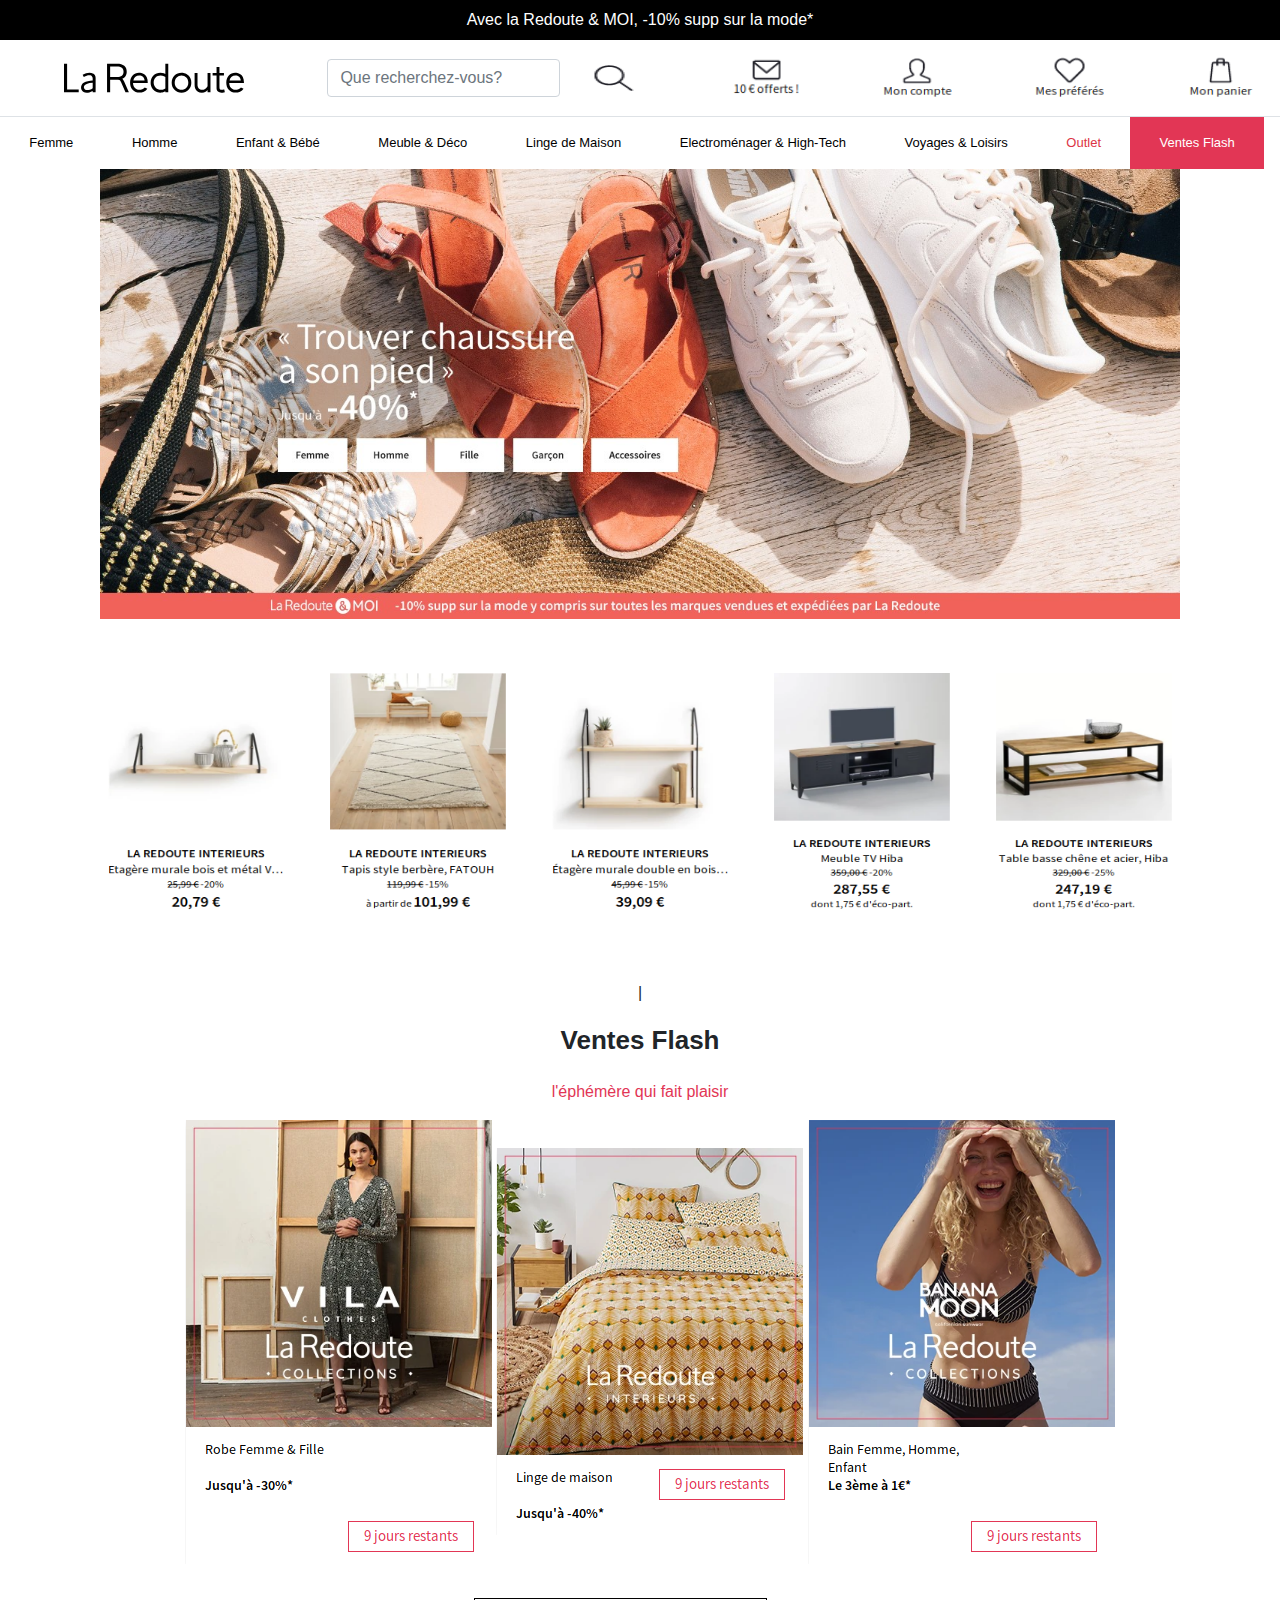
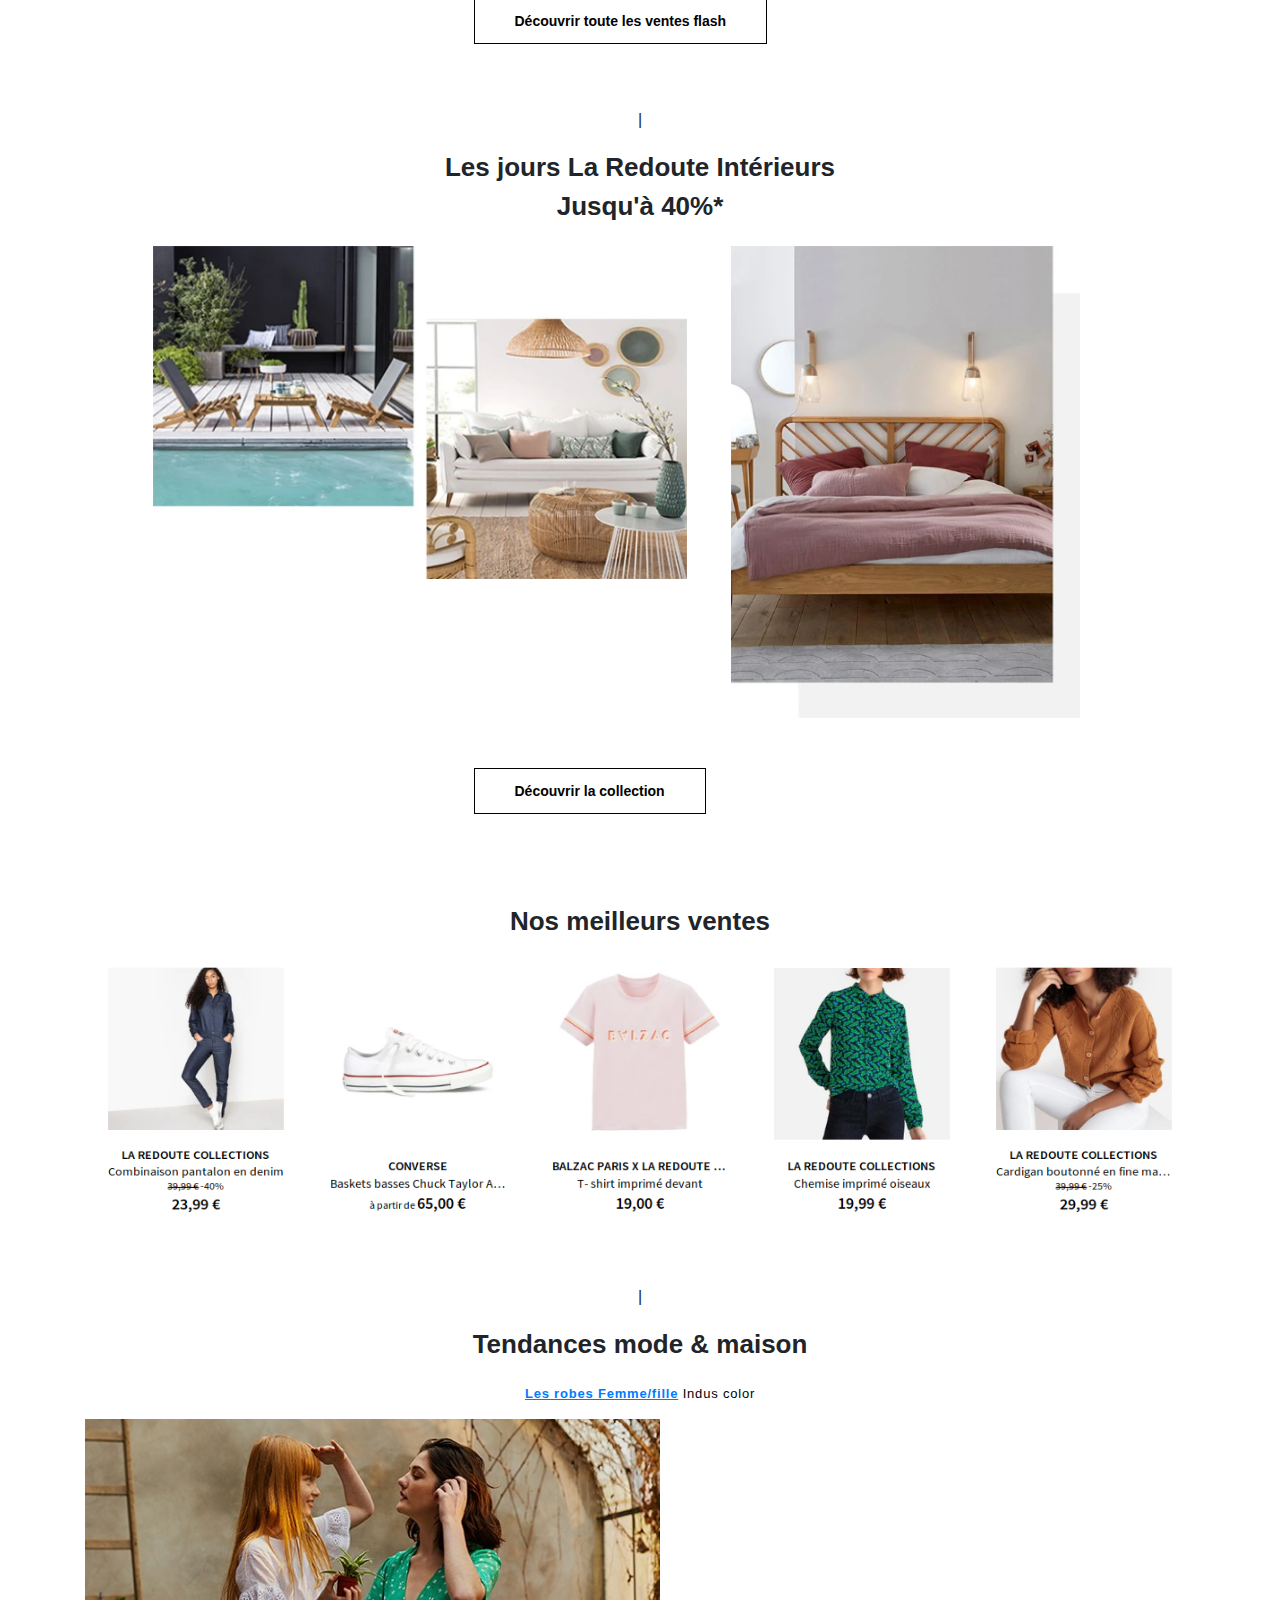
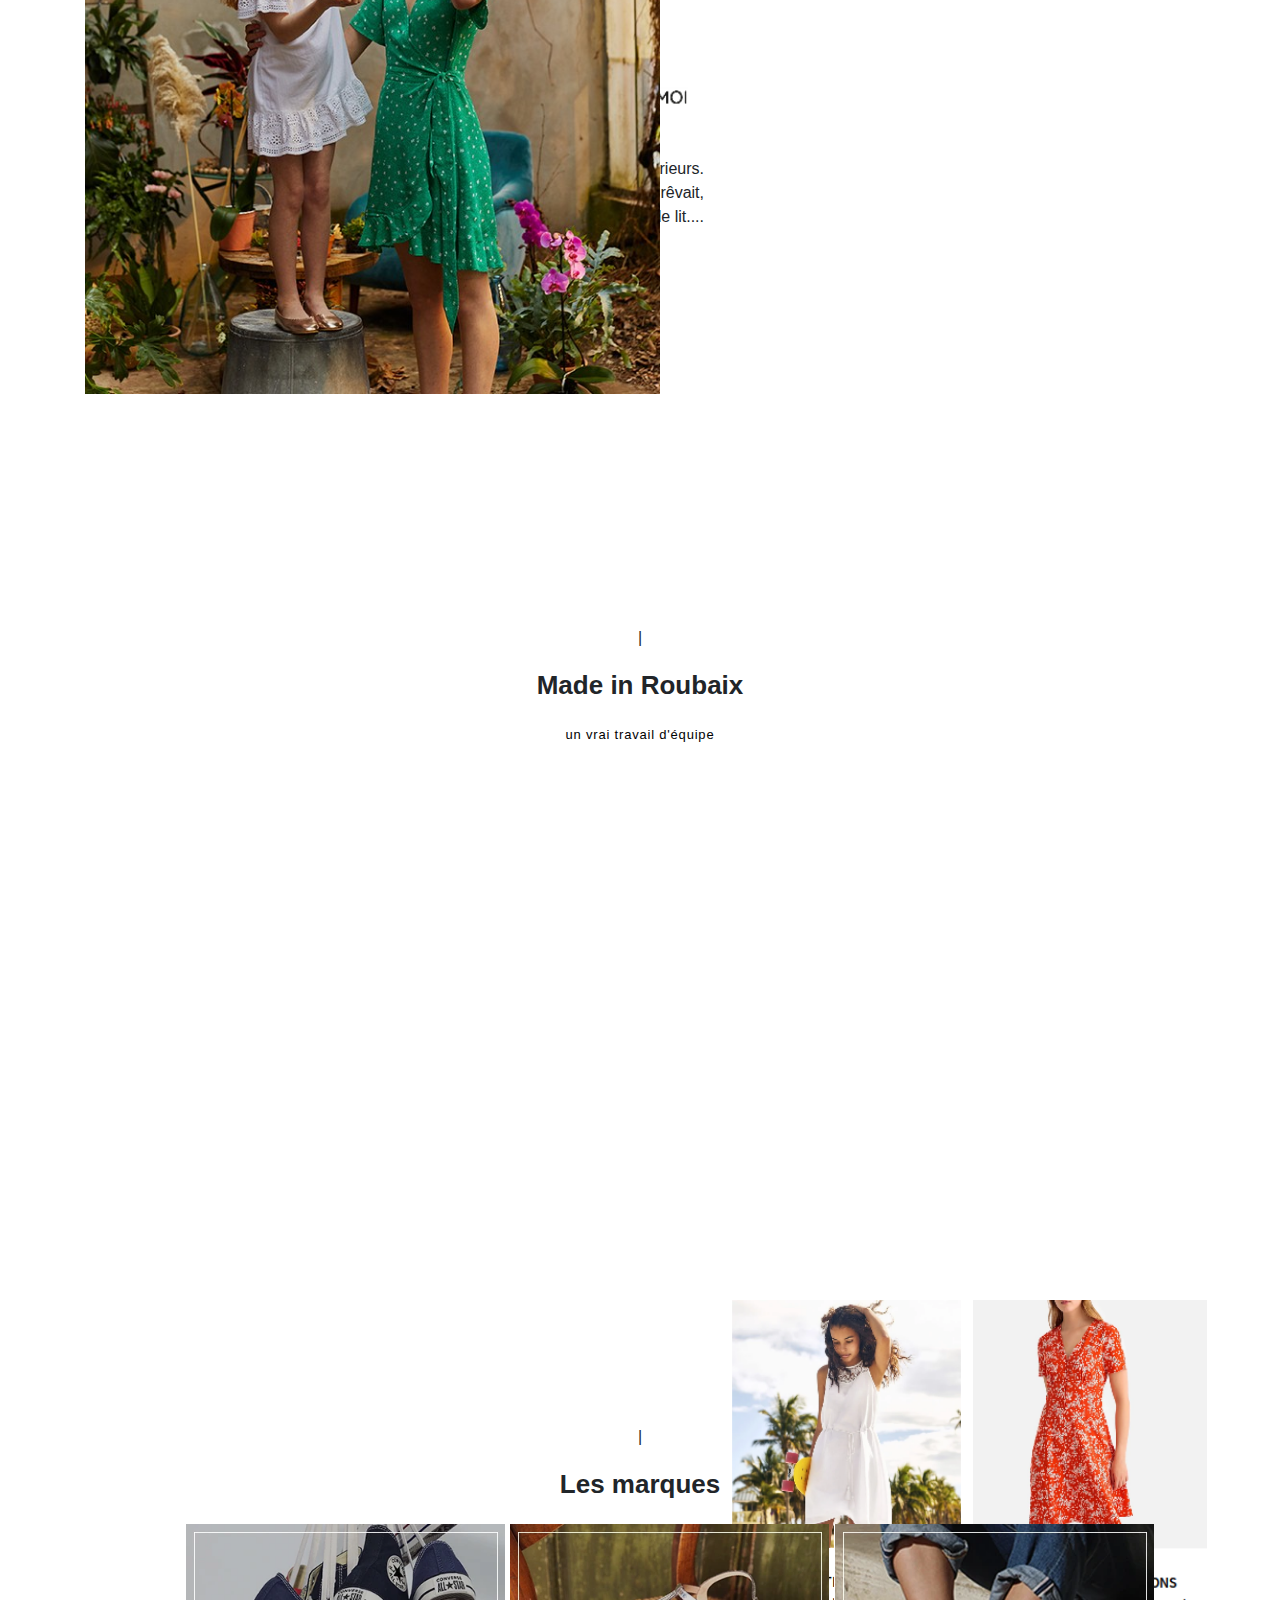
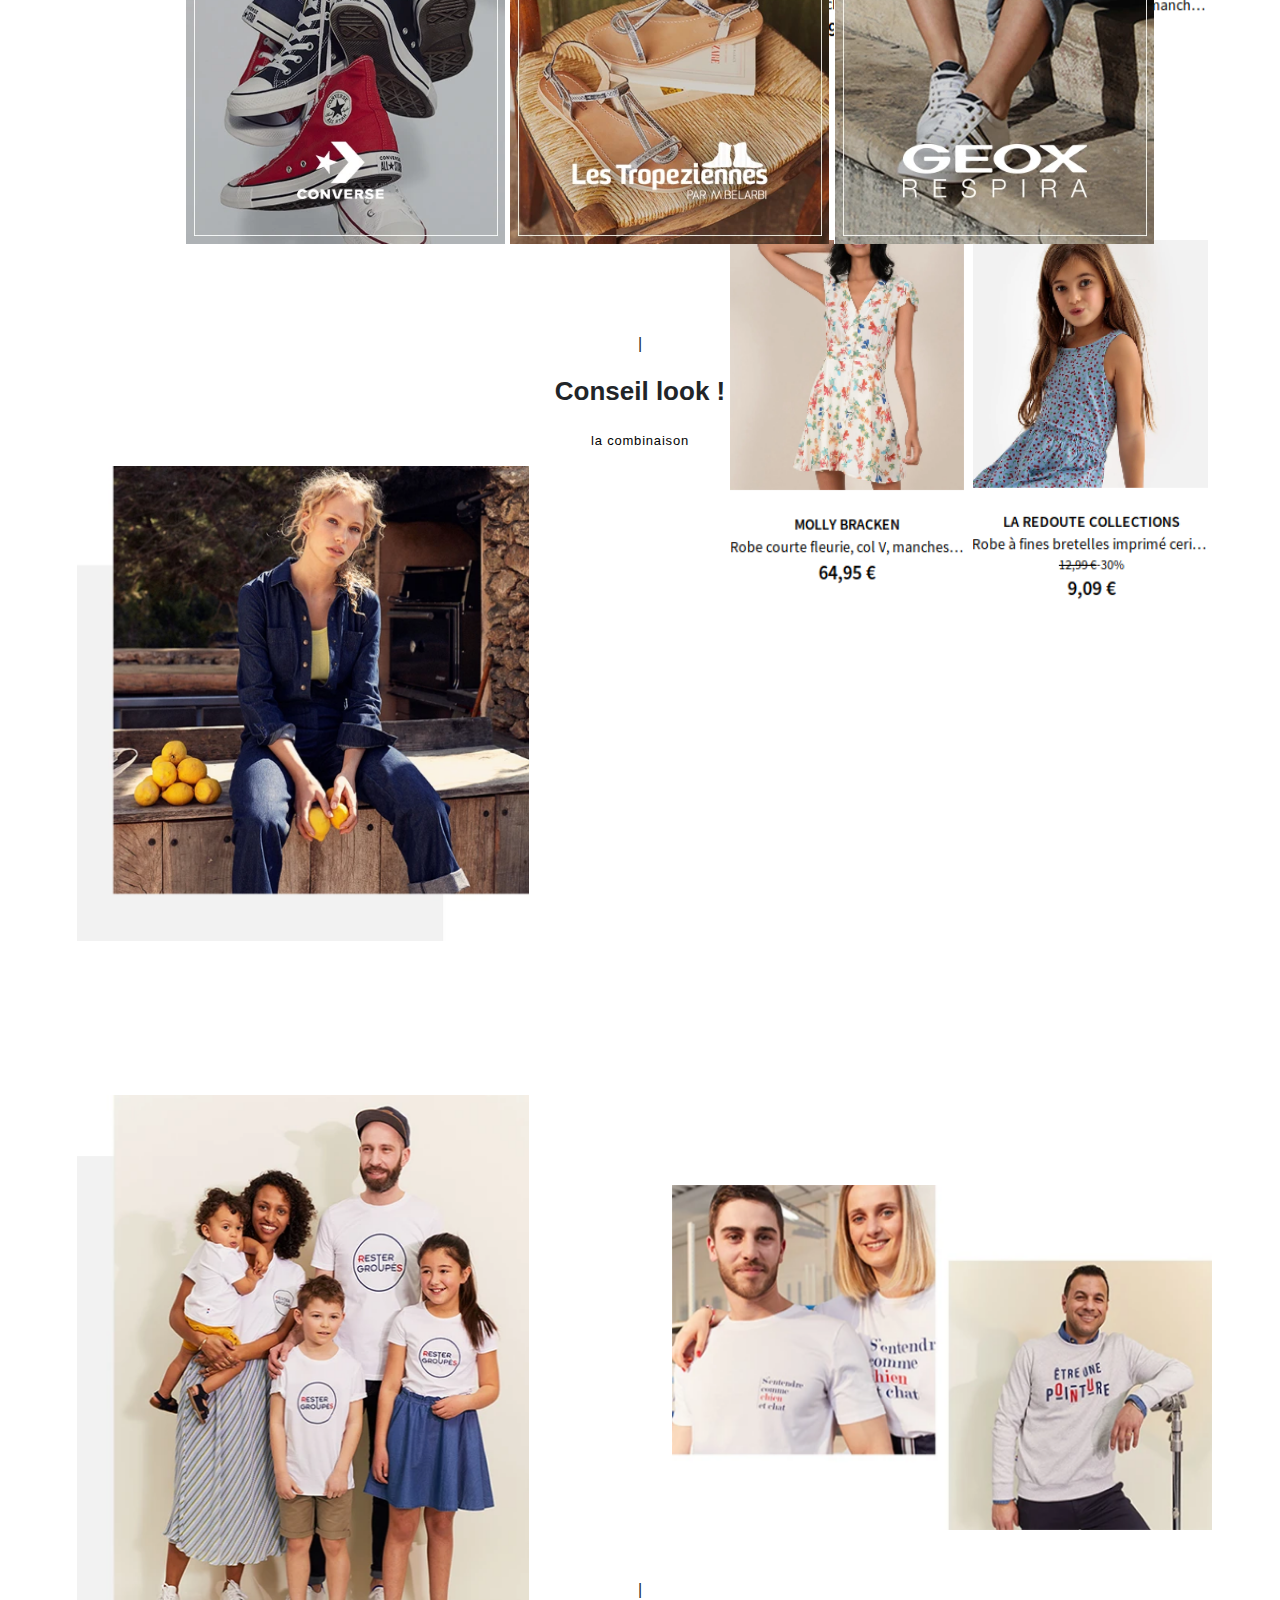
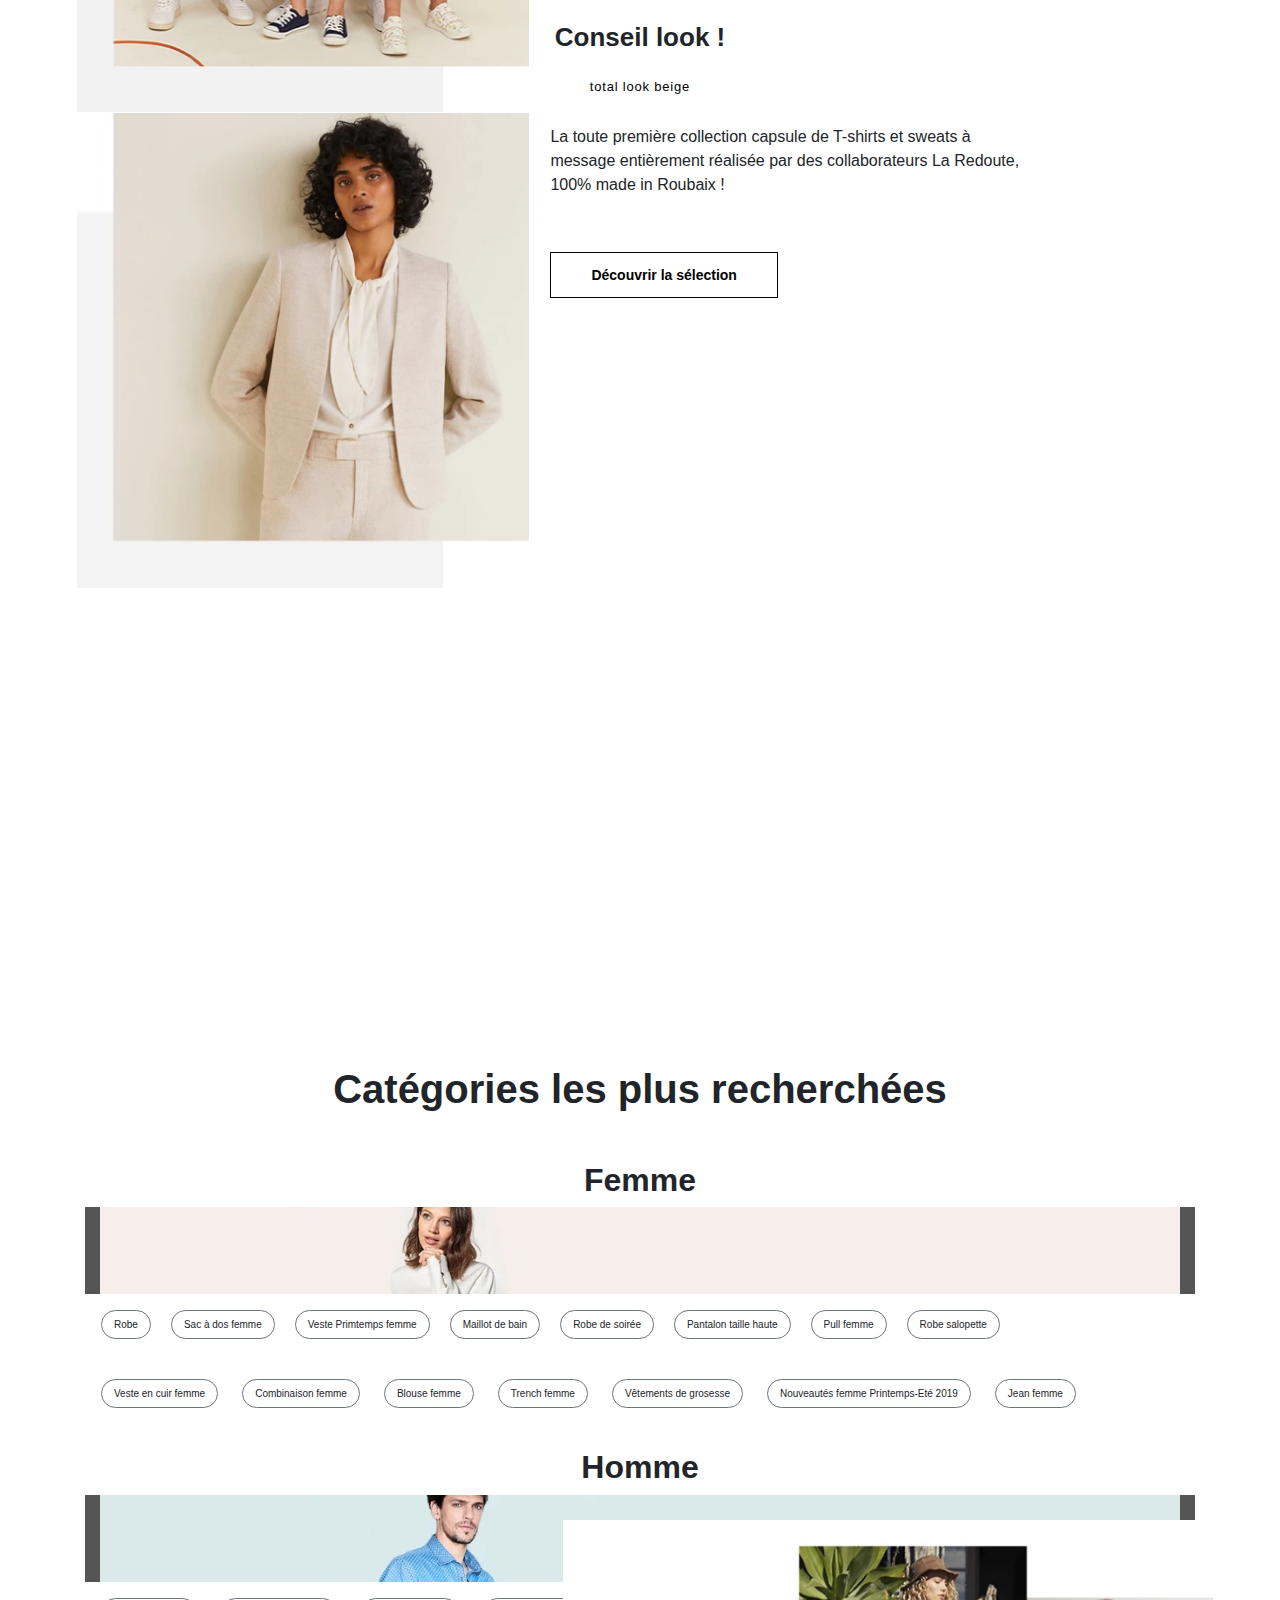
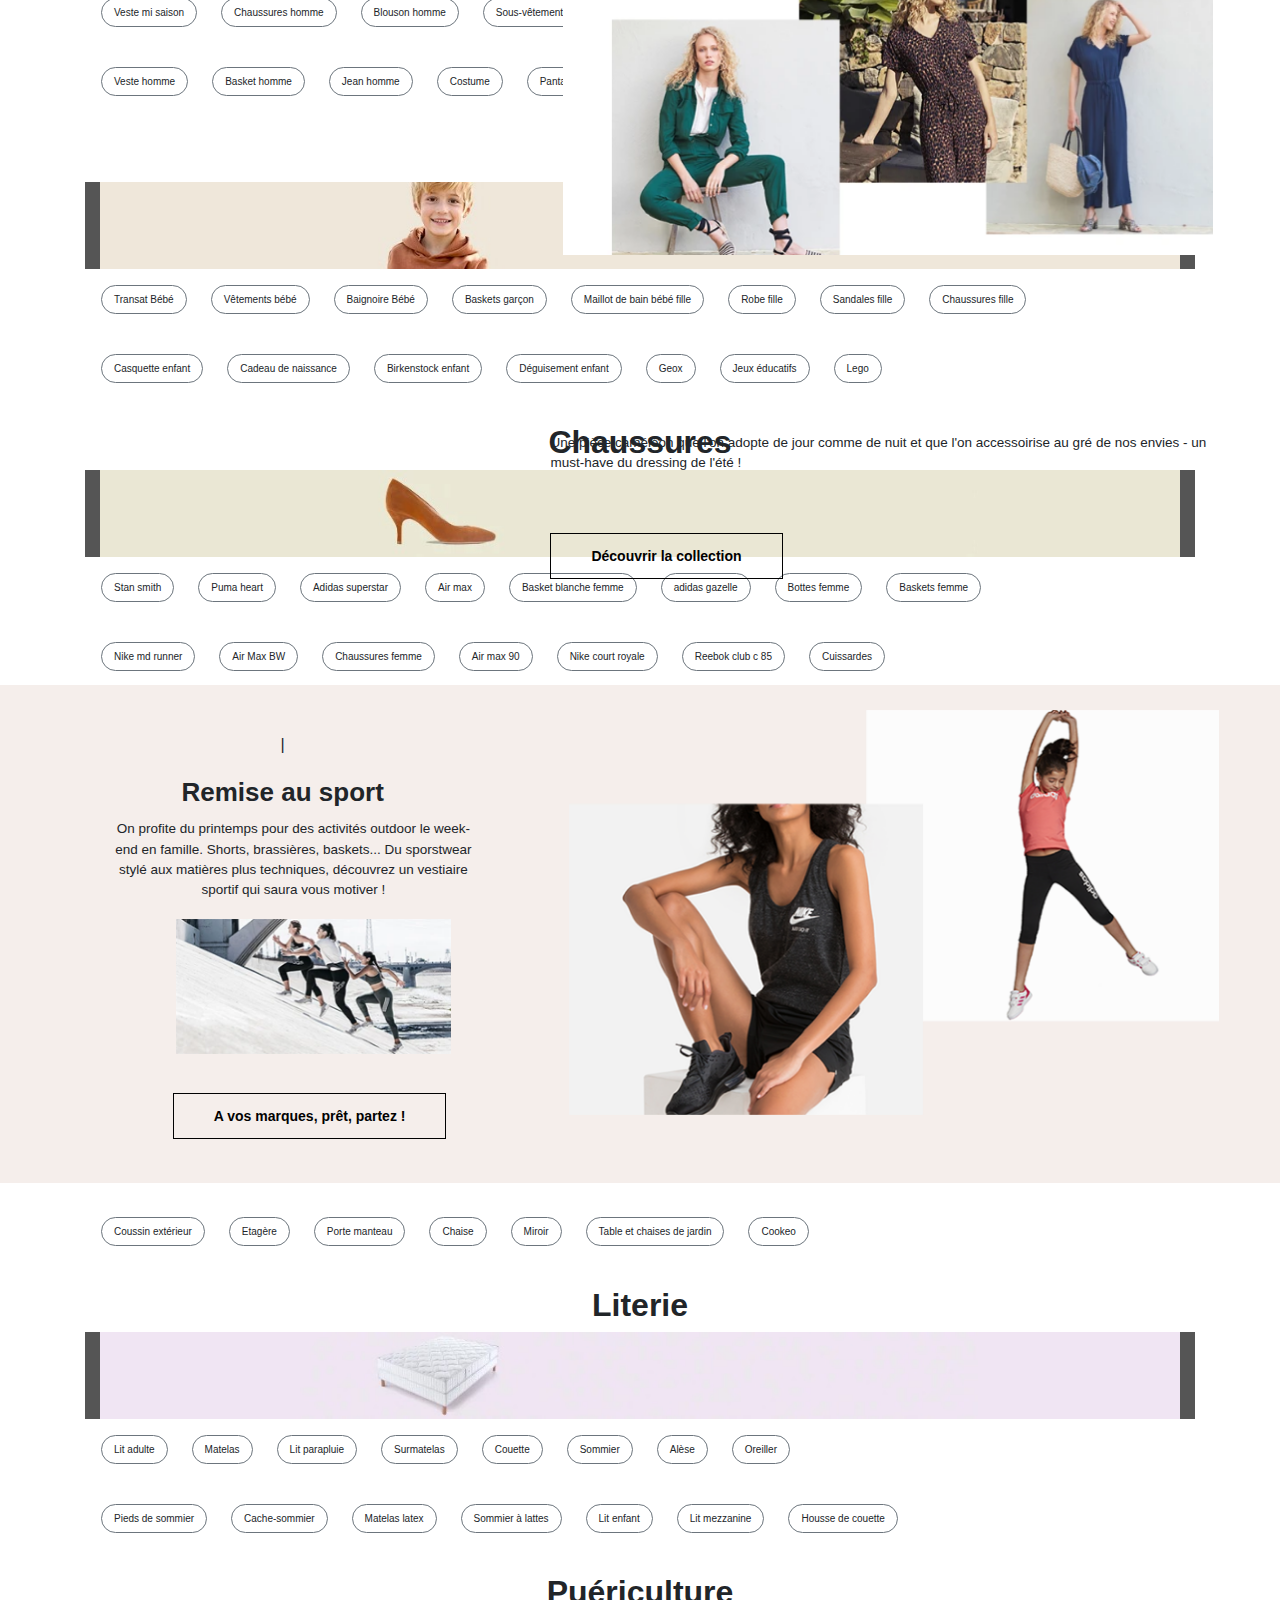
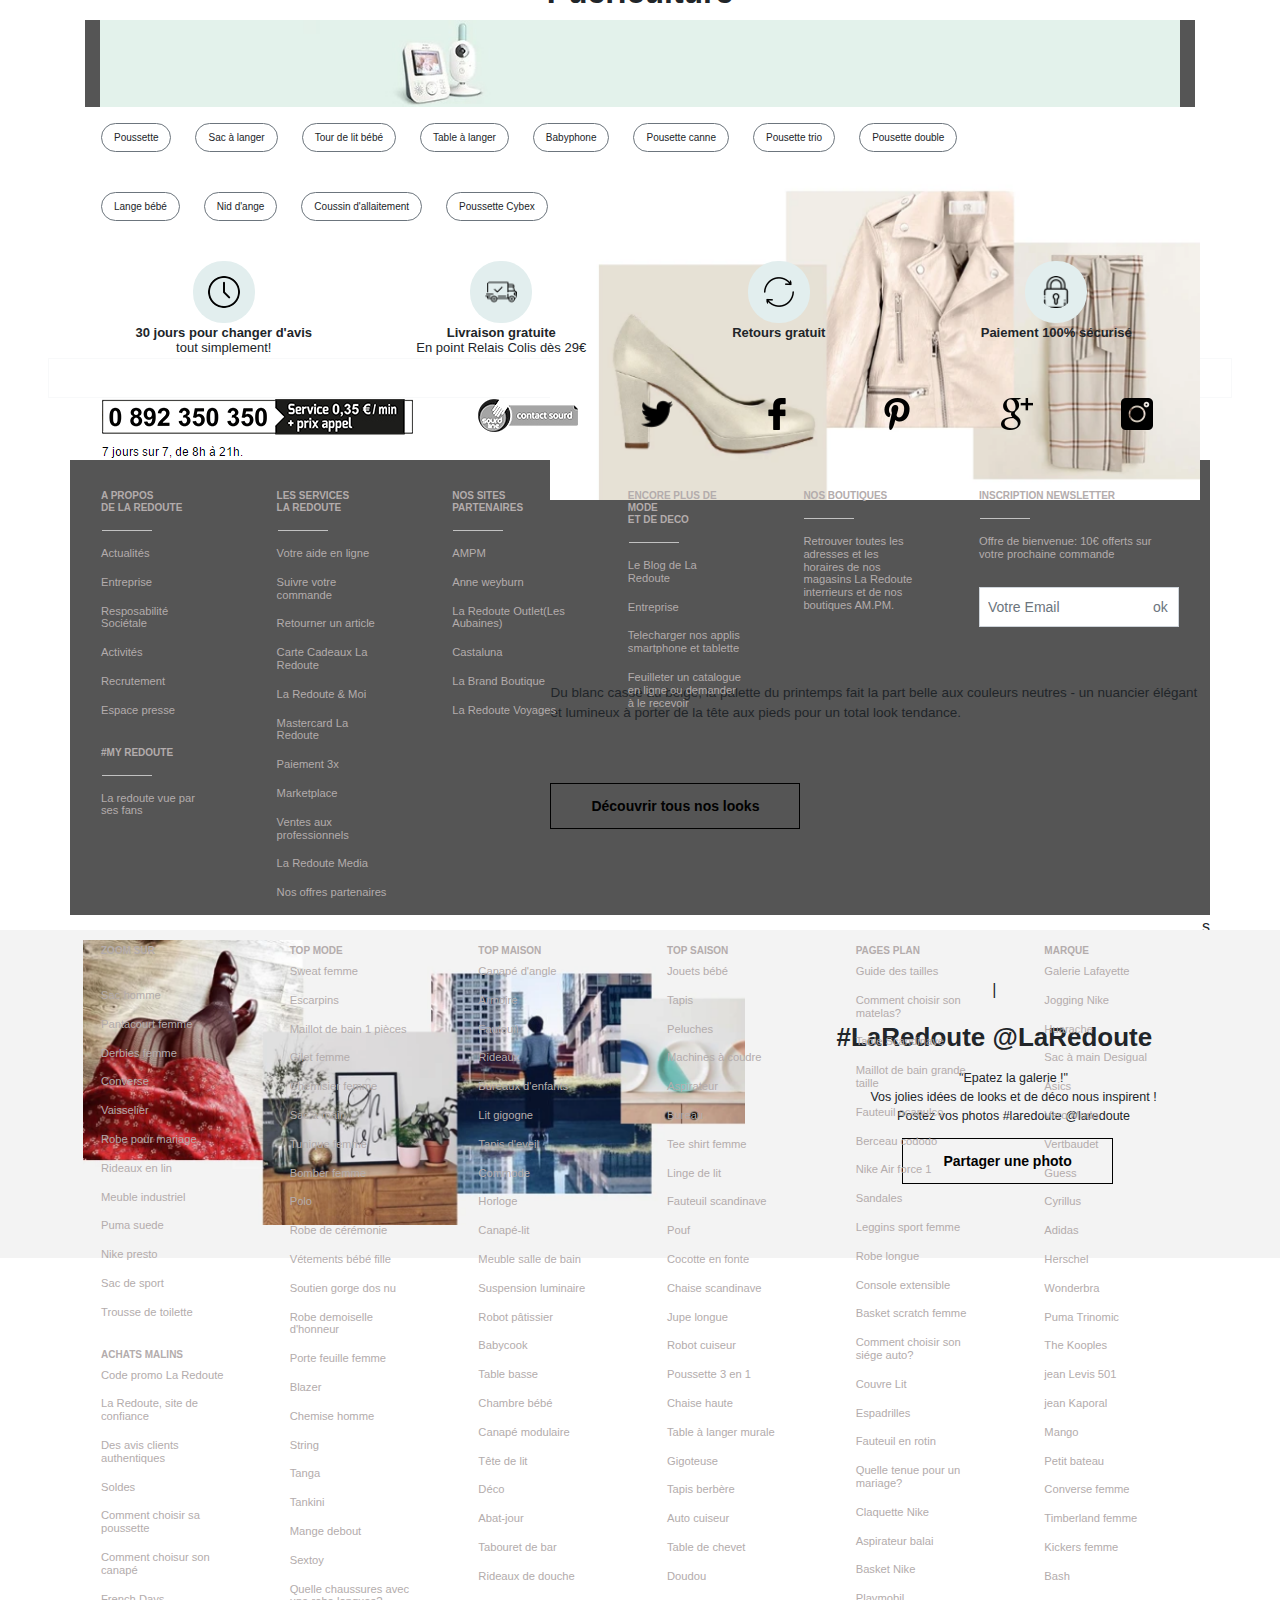
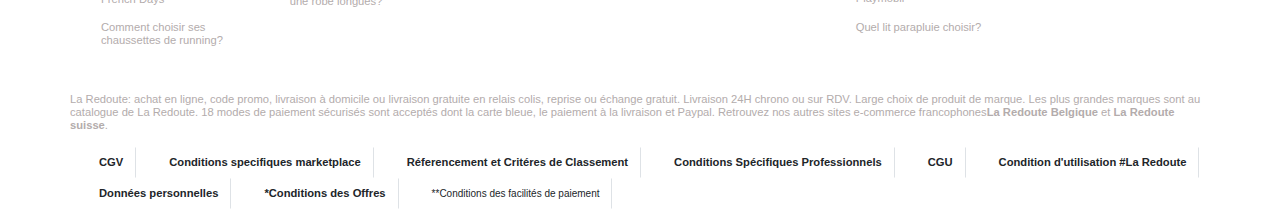
<file: index.html>
<!doctype html>
<html lang="fr">
<head>
  <meta charset="utf-8" />
  <meta name="viewport" content="width=device-width, initial-scale=1, shrink-to-fit=no">
  <link rel="stylesheet" href="https://stackpath.bootstrapcdn.com/bootstrap/4.3.1/css/bootstrap.min.css" integrity="sha384-ggOyR0iXCbMQv3Xipma34MD+dH/1fQ784/j6cY/iJTQUOhcWr7x9JvoRxT2MZw1T" crossorigin="anonymous" />
  <link rel="stylesheet" href="style.css" />
</head>
<body>


  <!--LE HEADER-->

  <header>
    <!--LA BARRE NOIR-->
    <div class="d-block p-2   text-white text-center col-sm-2 col-md col-lg"><p class="text1">Avec la Redoute & MOI, -10% supp sur la mode*</p>
    </div>
    <!--LA NAVBAR AVEC LOGO-->
    <nav id="nav1" class="navbar navbar-light bg-white border-bottom col-sm-2 col-md col-lg  ">
      <a class="navbar-brand" href="#">
        <img src="images/0a.svg" class="ml-5" width="180" height="46.2" alt="Logo LaRedoute">
      </a>
      <form class="form-inline"> 
        <input class="form-control mr-sm-2 " width="80" height="40" type="search" placeholder="Que recherchez-vous?" aria-label="Search">
                <button class="btn btn-default my-2 my-sm-0" type="submit"><span class="glyphicon glyphicon-search"><img src="icons/1a.png" class="mr-1 " width="60" height="40" alt="search" /></button>
        </form>
        <img src="icons/1b.png" class="mr-1 " width="80" height="60" alt="mail"/>
        <img src="icons/1c.png" class="mr-1" width="80" height="60" alt="avatar" />
        <img src="icons/1d.png" class="mr-1" width="80" height="60" alt="coeur" />
        <img src="icons/1e.png" class="mr-1" width="80" height="60" alt="panier" />
      </nav>
      <!--2EME NAVBAR AVEC VENTE FLASH ACTIVE-->
      <nav class="nav nav-pills flex-column flex-sm-row">
        <a class="flex-sm-fill text-sm-center nav-link p-3 elementnav " href="#">Femme</a>
        <a class="flex-sm-fill text-sm-center nav-link p-3 elementnav " href="#">Homme</a>
        <a class="flex-sm-fill text-sm-center nav-link p-3 elementnav" href="#">Enfant & Bébé</a>
        <a class="flex-sm-fill text-sm-center nav-link p-3 elementnav" href="#">Meuble & Déco</a>
        <a class="flex-sm-fill text-sm-center nav-link p-3 elementnav" href="#">Linge de Maison</a>
        <a class="flex-sm-fill text-sm-center nav-link p-3 elementnav " href="#">Electroménager & High-Tech</a>
        <a class="flex-sm-fill text-sm-center nav-link p-3 elementnav " href="#">Voyages & Loisirs</a>
        <a class="flex-sm-fill text-sm-center nav-link p-3 elementnav text-danger"  href="#">Outlet</a>
        <a class="flex-sm-fill text-sm-center nav-link active mr-3 vflash p-3 rounded-0 elementnav bg-danger"  href="#">Ventes Flash</a>
      </nav>




        <!-- Le BODY -->


      <!--LE FOND D'ECRAN-->
      <div class="container" >
        <div class="row">
          <div class="col">
            <a href="#"><img id="img1" src="images/1a.jpg" class=" img-fluid img-responsive col col-md-12 col-lg-12 align-items-center" alt="La redoute fond principal" /></a>
          </div>
        </div>

        <div class="d-block p-4 bg-white section"></div>


<!-- CAROUSEL 1 -->



        <div class="container">
          <div class="row">
            <div class="col    font-weight-bold ">
              <a href="#"><img src="images/2a.png" class=" img-responsive graduateicon" width="190" height="250" alt="image article1"  /></a>
              
            </div>
            <div class="col font-weight-bold">
             <a href="#"><img src="images/2b.png" class=" img-responsive graduateicon" width="190" height="250" alt="image article1"  /></a>
           
            </div>
            <div class="col  font-weight-bold">
             <a href="#"><img src="images/2c.png" class=" img-responsive graduateicon" width="190" height="250" alt="image article1"  /></a>
             
            </div>

            <div class="col  font-weight-bold">
             <a href="#"><img src="images/2d.png" class=" img-responsive graduateicon" width="190" height="250" alt="image article1"  /></a>
             
            </div>

            <div class="col  font-weight-bold">
              <a href="#"><img src="images/2e.png" class=" img-responsive graduateicon" width="190" height="250" alt="image article1"  /></a>
             
            </div>
          </div>
        </div>

        <p><br /><br /></p>

        <div id="catalog" class="catalog-subtitle titre">
  <p class="nand">|</p>
   <p class="catalog">Ventes Flash</p>
  <p id="police1">l'éphémère qui fait plaisir</p>
</div>



<!-- CAROUSEL 2 -->

<div id="carousel2" class="carousel slide" data-ride="carousel" data-interval="false">
  <div class="carousel-inner">
    <div class="carousel-item active">
      <a href=""><img src="images/3a.png" class="d-inline" alt="..."></a>
    <a href=""><img src="images/3b.png" class="d-inline" alt="..."></a>
    <a href=""><img src="images/3c.png" class="d-inline" alt="..."></a>
    </div>
    
    <div class="carousel-item">
      <a href=""><img src="images/3d.png" class="d-inline" alt="..."></a>
    <a href=""><img src="images/3e.png" class="d-inline" alt="..."></a>
    <a href=""><img src="images/3f.png" class="d-inline" alt="..."></a>
    </div>

    
  </div>
   <a class="left carousel-control" href="#carousel2" role="button" data-slide="prev">
      <span id="chevron1" class="glyphicon glyphicon-chevron-left" aria-hidden="true"> </span>
    <span class="sr-only">Previous</span>
    </a>
  <a class="right carousel-control" href="#carousel-example-generic" role="button" data-slide="next">
    <span id="chevron2" class="glyphicon glyphicon-chevron-right" aria-hidden="true"></span>
    <span class="sr-only">Next</span>
  </a>
</div>

<button id="button0" type="button" class="btn btn-outline-dark" data-target="#">Découvrir toute les ventes flash</button>

<p><br /><br /></p>



<!-- Bloc 1 -->

<div class="catalog-subtitle titre">
  <p class="nand">|</p>
    <p class="catalog">Les jours La Redoute Intérieurs<br />
Jusqu'à 40%*</p>
</div>

  <div class="row">

        <div id="bloc1" class="col-xs-12 col-sm-5"> 

          <a href=""><img src="images/4b.png" title="Découvrir la collection" width="120%"></a></div>

       <div id="bloc2" class="col-xs-12 col-sm-7"> 
       
         
          <a href=""><img src="images/4a.png" title="Découvrir la collection" width="55%"></a></div>

        <div id="bloc3" class="col-xs-12 col-sm-5"> 

          <a href=""><img src="images/4c.png" title="Découvrir la collection" width="145%"></a></div>

        <p id="p1" class="text margin-b">Profitez de 40% de réduction sur une sélection La Redoute Intérieurs.<br />
          Un salon de jardin pour les beaux jours, le canapé dont on rêvait,<br />
        l'objet déco tendance ou du linge de lit....</p>
     
 </div>

<p><br /></p>


 <button id="button0" type="button" class="btn btn-outline-dark" data-target="#">Découvrir la collection</button>

 <p><br /><br /><br /></p>




 <!-- CAROUSEL 3 -->


 <p class="catalog">Nos meilleurs ventes</p>

 

        <div class="container">
          <div class="row">
            <div class="col    font-weight-bold ">
              <a href="#"><img src="images/5a.png" class=" img-responsive graduateicon" width="190" height="260" alt="image article1"  /></a>
              
            </div>
            <div class="col font-weight-bold">
             <a href="#"><img src="images/5b.png" class=" img-responsive graduateicon" width="190" height="260" alt="image article1"  /></a>
           
            </div>
            <div class="col  font-weight-bold">
             <a href="#"><img src="images/5c.png" class=" img-responsive graduateicon" width="190" height="260" alt="image article1"  /></a>
             
            </div>

            <div class="col  font-weight-bold">
             <a href="#"><img src="images/5d.png" class=" img-responsive graduateicon" width="190" height="260" alt="image article1"  /></a>
             
            </div>

            <div class="col  font-weight-bold">
              <a href="#"><img src="images/5e.png" class=" img-responsive graduateicon" width="190" height="260" alt="image article1"  /></a>
             
            </div>
          </div>
        </div>

        <p><br /><br /></p>


        <!-- BLOC 2 -->

        <div id="catalog0" class="catalog-subtitle titre">
  <p class="nand">|</p>
   <p class="catalog">Tendances mode & maison</p>
  <p id="police2" class="text-dark"><a href=""><u><b>Les robes Femme/fille</b></u></a> Indus color</p>
</div>

 
<a href="#"><img id="img6a" src="images/6a.jpg" class=" img-responsive graduateicon mr-5" width="575" height="575" alt="image article1"  /></a>

<a href="#"><img id="img6b" src="images/6b.png" class=" img-responsive graduateicon mr-2" width="235" height="345" alt="image article1"  /></a>

<a href="#"><img id="img6c" src="images/6c.png" class=" img-responsive graduateicon" width="235" height="345" alt="image article1"  /></a>

<a href="#"><img id="img6d" src="images/6d.png" class=" img-responsive graduateicon mr-2" width="235" height="345" alt="image article1"  /></a>

<a href="#"><img id="img6e" src="images/6e.png" class=" img-responsive graduateicon" width="235" height="365" alt="image article1"  /></a>

 <button id="button1" type="button" class="btn btn-outline-dark" data-target="#">Telle mère</button>
  <button id="button2" type="button" class="btn btn-outline-dark" data-target="#">Telle fille</button>




<p><br /><br /><br /><br /><br /><br /><br /><br /><br /></p>



<!-- BLOC 3 -->


<div id="catalog1" class="catalog-subtitle titre">
  <p class="nand">|</p>
   <p class="catalog">Made in Roubaix</p>
  <p id="police2" class="text-dark">un vrai travail d'équipe</p>
</div>

<a href="#"><img id="img7a" src="images/7a.png" class=" img-responsive graduateicon mr-5" width="452" height="617" alt="image article1"  /></a>

<a href="#"><img id="img7b" src="images/7b.png" class=" img-responsive graduateicon mr-2" width="540" height="345" alt="image article1"  /></a>

<p id="p2" class="text margin-b">La toute première collection capsule de T-shirts et sweats à<br />
message entièrement réalisée par des collaborateurs La Redoute,<br />
100% made in Roubaix !</p>

<button id="button3" type="button" class="btn btn-outline-dark" data-target="#">Découvrir la sélection</button>


<p><br /><br /><br /><br /><br /><br /><br /><br /><br /><br /><br /><br /><br /><br /><br /><br /><br /><br /><br /><br /><br /><br /><br /><br /><br /><br /><br /></p>


<!-- CAROUSEL 4 -->


<div id="catalog2" class="catalog-subtitle titre">
  <p class="nand">|</p>
   <p class="catalog">Les marques</p>
  </div>


<div id="carousel4" class="carousel slide" data-ride="carousel" data-interval="false">
  <div class="carousel-inner">
    <div class="carousel-item active">
      <a href=""><img src="images/8a.png" class="d-inline" alt="..."></a>
    <a href=""><img src="images/8b.png" class="d-inline" alt="..."></a>
    <a href=""><img src="images/8c.png" class="d-inline" alt="..."></a>
    </div>
    
    <div class="carousel-item">
      <a href=""><img src="images/8c.png" class="d-inline" alt="..."></a>
    <a href=""><img src="images/8d.png" class="d-inline" alt="..."></a>
    <a href=""><img src="images/8e.png" class="d-inline" alt="..."></a>
    </div>

    
  </div>
   <a class="left carousel-control" href="#carousel2" role="button" data-slide="prev">
      <span id="chevron1" class="glyphicon glyphicon-chevron-left" aria-hidden="true"> </span>
    <span class="sr-only">Previous</span>
    </a>
  <a class="right carousel-control" href="#carousel-example-generic" role="button" data-slide="next">
    <span id="chevron2" class="glyphicon glyphicon-chevron-right" aria-hidden="true"></span>
    <span class="sr-only">Next</span>
  </a>
</div>

<p><br /><br /></p>


<!-- BLOC 4 -->


<div id="catalog3" class="catalog-subtitle titre">
  <p class="nand">|</p>
   <p class="catalog">Conseil look !</p>
  <p id="police2" class="text-dark">la combinaison</p>
</div>

<a href="#"><img id="img9a" src="images/9a.png" class=" img-responsive graduateicon mr-5" width="452" height="475" alt="image article1"  /></a>

<a href="#"><img id="img9b" src="images/9b.png" class=" img-responsive graduateicon mr-2" width="650" height="335" alt="image article1"  /></a>

<p id="p3" class="text margin-b">Une pièce caméléon que l'on adopte de jour comme de nuit et que l'on accessoirise au gré de nos envies - un<br />
must-have du dressing de l'été !</p>

<button id="button4" type="button" class="btn btn-outline-dark" data-target="#">Découvrir la collection</button>


<p><br /><br /><br /><br /><br /><br /><br /><br /><br /><br /><br /><br /><br /><br /><br /><br /><br /><br /><br /><br /><br /><br /><br /><br /></p>


<!-- BLOC 5 -->

<div id="module">
  <div class="row">

<div id="catalog4" class="catalog-subtitle titre">
  <p class="nand"><br /><br />|</p>
   <p class="catalog">Remise au sport<br /><br /><br /><br /><br /><br /><br /><br /><br /><br /></p>
 </div>

 <p id="p4" class="text margin-b">On profite du printemps pour des activités outdoor le week-<br />
  end en famille. Shorts, brassières, baskets... Du sporstwear<br />
stylé aux matières plus techniques, découvrez un vestiaire<br />
sportif qui saura vous motiver !</p>

<a href="#"><img id="img10a" src="images/10a.png" class=" img-responsive graduateicon mr-2" width="275" height="135" alt="image article1"  /></a>

<button id="button5" type="button" class="btn btn-outline-dark" data-target="#">A vos marques, prêt, partez !</button>

<a href="#"><img id="img10b" src="images/10b.png" class=" img-responsive graduateicon mr-2" width="650" height="405" alt="image article1"  /></a>


    </div>
  </div>


<p><br /><br /><br /><br /><br /><br /><br /><br /><br /><br /><br /><br /><br /><br /><br /><br /><br /><br /><br /><br /><br /></p>

<!-- BLOC 6 -->


<div id="catalog5" class="catalog-subtitle titre">
  <p class="nand">|</p>
   <p class="catalog">Conseil look !</p>
  <p id="police2" class="text-dark">total look beige</p>
</div>

<a href="#"><img id="img11a" src="images/11a.png" class=" img-responsive graduateicon mr-5" width="452" height="475" alt="image article1"  /></a>

<a href="#"><img id="img11b" src="images/11b.png" class=" img-responsive graduateicon mr-2" width="650" height="335" alt="image article1"  /></a>

<p id="p5" class="text margin-b">Du blanc cassé au beige, la palette du printemps fait la part belle aux couleurs neutres - un nuancier élégant<br />
et lumineux à porter de la tête aux pieds pour un total look tendance.</p>

<button id="button6" type="button" class="btn btn-outline-dark" data-target="#">Découvrir tous nos looks</button>





<!-- BLOC 7 -->

<div id="module0">
  <div class="row">
    <p><br /><br /><br /><br /><br /><br /><br /><br /><br /><br /><br /><br /><br /></p>


<div id="catalog7" class="catalog-subtitle titre">
  <p class="nand"><br /><br />|</p>
   <p class="catalog">#LaRedoute @LaRedoute</p>
 </div>

 <p id="p6" class="text margin-b">"Epatez la galerie !"<br />
  Vos jolies idées de looks et de déco nous inspirent !<br />
Postez vos photos #laredoute @laredoute</p>

<a href="#"><img id="img12a" src="images/12a.png" class=" img-responsive graduateicon mr-2" width="662" height="285" alt="image article1"  /></a>

<button id="button7" type="button" class="btn btn-outline-dark arrondi" data-target="#">Partager une photo</button>

    </div>
  </div>


<p><br /><br /><br /><br /><br /><br /><br /><br /><br /><br /><br /><br /><br /><br /><br /><br /><br /><br /><br /><br /><br /><br /><br /><br /><br /><br /><br /><br /><br /><br /><br /><br /><br /><br /><br /><br /><br /><br /><br /></p>


<!--PARTIE CATEGORIES LES PLUS RECHERCHER-->
  <h1 class="text-center font-weight-bold">Catégories les plus recherchées</h1>
  <div class="d-block p-1  bg-white">
  </div>
  <!--BLOC FEMME-->
  <h2 class="text-center font-weight-bold">Femme</h2>
  <div class="container-fluid"><p><img src="femme.jpg" class="img-fluid" alt="Responsive image"></p>
  </div>
  <div class="d-flex align-content-center flex-wrap">
    <button type="button" class="btn btn-white mr-1 ml-3 rounded-pill border border-secondary ">Robe</button>
    <button type="button" class="btn btn-white mr-1 ml-3 rounded-pill border border-secondary">Sac à dos femme</button>
    <button type="button" class="btn btn-white mr-1 ml-3 rounded-pill border border-secondary ">Veste Primtemps femme</button>
    <button type="button" class="btn btn-white mr-1 ml-3 rounded-pill border border-secondary">Maillot de bain</button>
    <button type="button" class="btn btn-white mr-1 ml-3 rounded-pill border border-secondary">Robe de soirée</button>
    <button type="button" class="btn btn-white  mr-1 ml-3 rounded-pill border border-secondary">Pantalon taille haute</button>
    <button type="button" class="btn btn-white  mr-1 ml-3 rounded-pill border border-secondary">Pull femme</button>
    <button type="button" class="btn btn-white mr-1 ml-3 rounded-pill border border-secondary">Robe salopette</button>

  </div>
  <div class="d-block p-1  bg-white">
  </div>
  <div class="d-flex align-content-center flex-wrap">
    <button type="button" class="btn btn-white mr-2 ml-3 rounded-pill border border-secondary">Veste en cuir femme</button>
    <button type="button" class="btn btn-white mr-2 ml-3 rounded-pill border border-secondary">Combinaison femme</button>
    <button type="button" class="btn btn-white mr-2 ml-3 rounded-pill border border-secondary">Blouse femme</button>
    <button type="button" class="btn btn-white mr-2 ml-3 rounded-pill border border-secondary"> Trench femme</button>
    <button type="button" class="btn btn-white mr-2 ml-3 rounded-pill border border-secondary">Vêtements de grosesse</button>
    <button type="button" class="btn btn-white  mr-2 ml-3 rounded-pill border border-secondary">Nouveautés femme Printemps-Eté 2019</button>
    <button type="button" class="btn btn-white  mr-1 ml-3 rounded-pill border border-secondary">Jean femme</button>
  </div>
  <!--BLOC HOMME-->
  <div class="d-block p-1  bg-white">
  </div>
  <h2 class="text-center font-weight-bold">Homme</h2>
  <div class="container-fluid"><p><img src="homme.jpg" class="img-fluid" alt="Responsive image"></p>
  </div>
  <div class="d-flex align-content-center flex-wrap">
    <button type="button" class="btn btn-white mr-2 ml-3 rounded-pill border border-secondary ">Veste mi saison</button>
    <button type="button" class="btn btn-white mr-2 ml-3 rounded-pill border border-secondary">Chaussures homme</button>
    <button type="button" class="btn btn-white mr-2 ml-3 rounded-pill border border-secondary">Blouson homme</button>
    <button type="button" class="btn btn-white mr-2 ml-3 rounded-pill border border-secondary">Sous-vêtements homme</button>
    <button type="button" class="btn btn-white mr-2 ml-3 rounded-pill border border-secondary">Levis</button>
    <button type="button" class="btn btn-white  mr-2 ml-3 rounded-pill border border-secondary">Tee shirt homme</button>
    <button type="button" class="btn btn-white  mr-2 ml-3 rounded-pill border border-secondary">Veste en cuir</button>
    <button type="button" class="btn btn-white mr-2 ml-3 rounded-pill border border-secondary">Maillot de bain homme</button>

  </div>
  <div class="d-block p-1  bg-white">
  </div>
  <div class="d-flex align-content-center flex-wrap">
    <button type="button" class="btn btn-white mr-2 ml-3 rounded-pill border border-secondary">Veste homme</button>
    <button type="button" class="btn btn-white mr-2 ml-3 rounded-pill border border-secondary">Basket homme</button>
    <button type="button" class="btn btn-white mr-2 ml-3 rounded-pill border border-secondary">Jean homme</button>
    <button type="button" class="btn btn-white mr-2 ml-3 rounded-pill border border-secondary">Costume</button>
    <button type="button" class="btn btn-white mr-2 ml-3 rounded-pill border border-secondary">Pantalon cargo homme</button>
    <button type="button" class="btn btn-white  mr-2 ml-3 rounded-pill border border-secondary">Nike</button>
    <button type="button" class="btn btn-white  mr-2 ml-3 rounded-pill border border-secondary">Casquette</button>
  </div>
  <div class="d-block p-1  bg-white">
  </div>
  <!--BLOC ENFANT-->
  <h2 class="text-center font-weight-bold">Enfant</h2>
  <div class="container-fluid"><p><img src="enfant.jpg" class="img-fluid" alt="Responsive image"></p>
  </div>
  <div class="d-flex align-content-center flex-wrap">
    <button type="button" class="btn btn-white mr-2 ml-3 rounded-pill border border-secondary ">Transat Bébé</button>
    <button type="button" class="btn btn-white mr-2 ml-3 rounded-pill border border-secondary">Vêtements bébé</button>
    <button type="button" class="btn btn-white mr-2 ml-3 rounded-pill border border-secondary">Baignoire Bébé</button>
    <button type="button" class="btn btn-white mr-2 ml-3 rounded-pill border border-secondary">Baskets garçon</button>
    <button type="button" class="btn btn-white mr-2 ml-3 rounded-pill border border-secondary">Maillot de bain bébé fille</button>
    <button type="button" class="btn btn-white  mr-2 ml-3 rounded-pill border border-secondary">Robe fille</button>
    <button type="button" class="btn btn-white  mr-2 ml-3 rounded-pill border border-secondary">Sandales fille</button>
    <button type="button" class="btn btn-white mr-2 ml-3 rounded-pill border border-secondary">Chaussures fille</button>

  </div>
  <div class="d-block p-1  bg-white">
  </div>
  <div class="d-flex align-content-center flex-wrap">
    <button type="button" class="btn btn-white mr-2 ml-3 rounded-pill border border-secondary">Casquette enfant</button>
    <button type="button" class="btn btn-white mr-2 ml-3 rounded-pill border border-secondary">Cadeau de naissance</button>
    <button type="button" class="btn btn-white mr-2 ml-3 rounded-pill border border-secondary">Birkenstock enfant</button>
    <button type="button" class="btn btn-white mr-2 ml-3 rounded-pill border border-secondary">Déguisement enfant</button>
    <button type="button" class="btn btn-white mr-2 ml-3 rounded-pill border border-secondary">Geox</button>
    <button type="button" class="btn btn-white  mr-2 ml-3 rounded-pill border border-secondary">Jeux éducatifs</button>
    <button type="button" class="btn btn-white  mr-2 ml-3 rounded-pill border border-secondary"> Lego</button>
  </div>
  <div class="d-block p-1  bg-white">
  </div>
  <!--BLOC CHAUSSURES-->
  <h2 class="text-center font-weight-bold">Chaussures</h2>
  <div class="container-fluid"><p><img src="chaussures.jpg" class="img-fluid" alt="Responsive image"></p>
  </div>
  <div class="d-flex align-content-center flex-wrap">
    <button type="button" class="btn btn-white mr-2 ml-3 rounded-pill border border-secondary ">Stan smith</button>
    <button type="button" class="btn btn-white mr-2 ml-3 rounded-pill border border-secondary">Puma heart</button>
    <button type="button" class="btn btn-white mr-2 ml-3 rounded-pill border border-secondary">Adidas superstar</button>
    <button type="button" class="btn btn-white mr-2 ml-3 rounded-pill border border-secondary">Air max</button>
    <button type="button" class="btn btn-white mr-2 ml-3 rounded-pill border border-secondary"> Basket blanche femme</button>
    <button type="button" class="btn btn-white  mr-2 ml-3 rounded-pill border border-secondary">adidas gazelle</button>
    <button type="button" class="btn btn-white  mr-2 ml-3 rounded-pill border border-secondary">Bottes femme</button>
    <button type="button" class="btn btn-white mr-2 ml-3 rounded-pill border border-secondary">Baskets femme</button>
  </div>
  <div class="d-block p-1  bg-white">
  </div>
  <div class="d-flex align-content-center flex-wrap">
    <button type="button" class="btn btn-white mr-2 ml-3 rounded-pill border border-secondary">Nike md runner</button>
    <button type="button" class="btn btn-white mr-2 ml-3 rounded-pill border border-secondary">Air Max BW</button>
    <button type="button" class="btn btn-white mr-2 ml-3 rounded-pill border border-secondary">Chaussures femme</button>
    <button type="button" class="btn btn-white mr-2 ml-3 rounded-pill border border-secondary">Air max 90</button>
    <button type="button" class="btn btn-white mr-2 ml-3 rounded-pill border border-secondary">Nike court royale</button>
    <button type="button" class="btn btn-white  mr-2 ml-3 rounded-pill border border-secondary">Reebok club c 85</button>
    <button type="button" class="btn btn-white  mr-2 ml-3 rounded-pill border border-secondary">Cuissardes</button>
  </div>
  <div class="d-block p-1  bg-white">
  </div>
  <!--BLOC LINGERIE-->
  <h2 class="text-center font-weight-bold">Lingerie</h2>
  <div class="container-fluid"><p><img src="lingerie.jpg" class="img-fluid" alt="Responsive image"></p>
  </div>
  <div class="d-flex align-content-center flex-wrap">
    <button type="button" class="btn btn-white mr-2 ml-3 rounded-pill border border-secondary ">Pyjama femme</button>
    <button type="button" class="btn btn-white mr-2 ml-3 rounded-pill border border-secondary">Lingerie sexy</button>
    <button type="button" class="btn btn-white mr-2 ml-3 rounded-pill border border-secondary">Soutien gorge</button>
    <button type="button" class="btn btn-white mr-2 ml-3 rounded-pill border border-secondary">Porte jarretelles</button>
    <button type="button" class="btn btn-white mr-2 ml-3 rounded-pill border border-secondary">Nuisette</button>
    <button type="button" class="btn btn-white  mr-2 ml-3 rounded-pill border border-secondary">Sous vêtements femme</button>
    <button type="button" class="btn btn-white  mr-2 ml-3 rounded-pill border border-secondary">Robe de chambre</button>
    <button type="button" class="btn btn-white mr-2 ml-3 rounded-pill border border-secondary">Guêpière</button>
  </div>
  <div class="d-block p-1  bg-white">
  </div>
  <div class="d-flex align-content-center flex-wrap">
    <button type="button" class="btn btn-white mr-2 ml-3 rounded-pill border border-secondary">Body femme</button>
    <button type="button" class="btn btn-white mr-2 ml-3 rounded-pill border border-secondary">Chemise de nuit</button>
    <button type="button" class="btn btn-white mr-2 ml-3 rounded-pill border border-secondary">Collants</button>
    <button type="button" class="btn btn-white mr-2 ml-3 rounded-pill border border-secondary">Soutien gorge d'allaitement</button>
    <button type="button" class="btn btn-white mr-2 ml-3 rounded-pill border border-secondary">Fond de robe</button>
    <button type="button" class="btn btn-white  mr-2 ml-3 rounded-pill border border-secondary">Lingerie grande taille</button>
    <button type="button" class="btn btn-white  mr-2 ml-3 rounded-pill border border-secondary">Culotte femme</button>
  </div>
  <div class="d-block p-1  bg-white">
  </div>
  <!--BLOC MEUBLE-->
  <h2 class="text-center font-weight-bold">Meuble</h2>
  <div class="container-fluid"><p><img src="meuble.jpg" class="img-fluid" alt="Responsive image"></p>
  </div>
  <div class="d-flex align-content-center flex-wrap">
    <button type="button" class="btn btn-white mr-2 ml-3 rounded-pill border border-secondary ">Canapé</button>
    <button type="button" class="btn btn-white mr-2 ml-3 rounded-pill border border-secondary">Déco jardin</button>
    <button type="button" class="btn btn-white mr-2 ml-3 rounded-pill border border-secondary">Rideaux occultants</button>
    <button type="button" class="btn btn-white mr-2 ml-3 rounded-pill border border-secondary">Meuble tv</button>
    <button type="button" class="btn btn-white mr-2 ml-3 rounded-pill border border-secondary">Canapé convertible</button>
    <button type="button" class="btn btn-white  mr-2 ml-3 rounded-pill border border-secondary">Bibliothèque</button>
    <button type="button" class="btn btn-white  mr-2 ml-3 rounded-pill border border-secondary">Store</button>
    <button type="button" class="btn btn-white mr-2 ml-3 rounded-pill border border-secondary">Table de salle à manger</button>
  </div>
  <div class="d-block p-1  bg-white">
  </div>
  <div class="d-flex align-content-center flex-wrap">
    <button type="button" class="btn btn-white mr-2 ml-3 rounded-pill border border-secondary">Coussin extérieur</button>
    <button type="button" class="btn btn-white mr-2 ml-3 rounded-pill border border-secondary">Etagère</button>
    <button type="button" class="btn btn-white mr-2 ml-3 rounded-pill border border-secondary">Porte manteau</button>
    <button type="button" class="btn btn-white mr-2 ml-3 rounded-pill border border-secondary">Chaise</button>
    <button type="button" class="btn btn-white mr-2 ml-3 rounded-pill border border-secondary">Miroir</button>
    <button type="button" class="btn btn-white  mr-2 ml-3 rounded-pill border border-secondary">Table et chaises de jardin</button>
    <button type="button" class="btn btn-white  mr-2 ml-3 rounded-pill border border-secondary">Cookeo</button>
  </div>
  <div class="d-block p-1  bg-white">
  </div>
  <!--BLOC LITERIE-->
  <h2 class="text-center font-weight-bold">Literie</h2>
  <div class="container-fluid"><p><img src="literie.jpg" class="img-fluid" alt="Responsive image"></p>
  </div>
  <div class="d-flex align-content-center flex-wrap">
    <button type="button" class="btn btn-white mr-2 ml-3 rounded-pill border border-secondary ">Lit adulte</button>
    <button type="button" class="btn btn-white mr-2 ml-3 rounded-pill border border-secondary">Matelas</button>
    <button type="button" class="btn btn-white mr-2 ml-3 rounded-pill border border-secondary">Lit parapluie</button>
    <button type="button" class="btn btn-white mr-2 ml-3 rounded-pill border border-secondary">Surmatelas</button>
    <button type="button" class="btn btn-white mr-2 ml-3 rounded-pill border border-secondary">Couette</button>
    <button type="button" class="btn btn-white  mr-2 ml-3 rounded-pill border border-secondary">Sommier</button>
    <button type="button" class="btn btn-white  mr-2 ml-3 rounded-pill border border-secondary">Alèse</button>
    <button type="button" class="btn btn-white mr-2 ml-3 rounded-pill border border-secondary">Oreiller</button>
  </div>
  <div class="d-block p-1  bg-white">
  </div>
  <div class="d-flex align-content-center flex-wrap">
    <button type="button" class="btn btn-white mr-2 ml-3 rounded-pill border border-secondary">Pieds de sommier</button>
    <button type="button" class="btn btn-white mr-2 ml-3 rounded-pill border border-secondary">Cache-sommier</button>
    <button type="button" class="btn btn-white mr-2 ml-3 rounded-pill border border-secondary">Matelas latex</button>
    <button type="button" class="btn btn-white mr-2 ml-3 rounded-pill border border-secondary">Sommier à lattes</button>
    <button type="button" class="btn btn-white mr-2 ml-3 rounded-pill border border-secondary">Lit enfant</button>
    <button type="button" class="btn btn-white  mr-2 ml-3 rounded-pill border border-secondary">Lit mezzanine</button>
    <button type="button" class="btn btn-white  mr-2 ml-3 rounded-pill border border-secondary">Housse de couette</button>
  </div>
  <div class="d-block p-1  bg-white">
  </div>
  <!--BLOC PUERICULTURE-->
  <h2 class="text-center font-weight-bold">Puériculture</h2>
  <div class="container-fluid"><p><img src="pueri.jpg" class="img-fluid" alt="Responsive image"></p>
  </div>
  <div class="d-flex align-content-center flex-wrap">
    <button type="button" class="btn btn-white mr-2 ml-3 rounded-pill border border-secondary ">Poussette</button>
    <button type="button" class="btn btn-white mr-2 ml-3 rounded-pill border border-secondary">Sac à langer</button>
    <button type="button" class="btn btn-white mr-2 ml-3 rounded-pill border border-secondary">Tour de lit bébé</button>
    <button type="button" class="btn btn-white mr-2 ml-3 rounded-pill border border-secondary">Table à langer</button>
    <button type="button" class="btn btn-white mr-2 ml-3 rounded-pill border border-secondary">Babyphone</button>
    <button type="button" class="btn btn-white  mr-2 ml-3 rounded-pill border border-secondary">Pousette canne</button>
    <button type="button" class="btn btn-white  mr-2 ml-3 rounded-pill border border-secondary">Pousette trio</button>
    <button type="button" class="btn btn-white mr-2 ml-3 rounded-pill border border-secondary">Pousette double</button>
  </div>
  <div class="d-block p-1  bg-white">
  </div>
  <div class="d-flex align-content-center flex-wrap">
    <button type="button" class="btn btn-white mr-2 ml-3 rounded-pill border border-secondary">Lange bébé</button>
    <button type="button" class="btn btn-white mr-2 ml-3 rounded-pill border border-secondary">Nid d'ange</button>
    <button type="button" class="btn btn-white mr-2 ml-3 rounded-pill border border-secondary">Coussin d'allaitement</button>
    <button type="button" class="btn btn-white mr-2 ml-3 rounded-pill border border-secondary">Poussette Cybex</button>
    <button type="button" class="btn btn-white mr-2 ml-3 rounded-pill border border-secondary">Parc bébé</button>
    <button type="button" class="btn btn-white  mr-2 ml-3 rounded-pill border border-secondary">Chaussures bébé fille</button>
    <button type="button" class="btn btn-white  mr-2 ml-3 rounded-pill border border-secondary">Porte bébé</button>
  </div>
  <div class="d-block p-1  bg-white">
  </div>




<!--PARTIE 1 du footer-->
<footer>
<div class="container ">
  <div class="row">
    <div class="col-sm stude mr-3 ml-3 ">
      <img src="clock.png" class=" img-responsive iconfoot" title="iconehorloge"  alt="Responsive image horloge"  />
      <p class="font-weight-bold text-center p1">30 jours pour changer d'avis</p>
      <p class="text-center p2">tout simplement!</p>
    </div>
    <div class="col-sm stude mr-3 ml-3 ">
      <img src="camion.png" class=" img-responsive iconfoot" title="iconecamion"  alt="Responsive image horloge"  />
      <p class="font-weight-bold text-center p1">Livraison gratuite</p>
      <p class="text-center p2">En point Relais Colis dès 29€</p>
    </div>
    <div class="col-sm stude mr-3 ml-3 ">
      <img src="recycle.png" class=" img-responsive iconfoot" title="iconerecycle"  alt="Responsive image horloge"  />
      <p class="font-weight-bold text-center p1">Retours gratuit</p>

    </div>
    <div class="col-sm stude mr-3 ml-3 ">
      <img src="lock.png" class=" img-responsive iconfoot" title="iconecadenas"  alt="Responsive image horloge"  />
      <p class="font-weight-bold text-center p1">Paiement 100% sécurisé</p>

    </div>
  </div>
</div>

</div>
<div class="d-block mr-5 ml-5 bg-white  text-white border border-light">
</div>

</div>
<!--PARTIE AVEC LES RESEAUX SOCIAUX-->
<div class="container ">
  <div class="row">
    <div class="col-sm stude mr-3 ml-3 ">
      <img src="num.gif" class=" img-responsive " title="iconehorloge"  alt="Responsive image horloge"  />
      </div>
      <div class="col-sm stude mr-3 ml-3 ">
        <img src="sourdine.gif" class=" img-responsive " title="iconehorloge"  alt="Responsive image horloge"  />
        </div>
        <div class="col-sm stude mr-3 ml-3 ">
          <img src="twitter.png" class=" img-responsive " title="iconehorloge"  alt="Responsive image horloge"  />
          </div>
          <div class="col-sm stude mr-3 ml-3 ">
            <img src="facebook.png" class=" img-responsive " title="iconehorloge"  alt="Responsive image horloge"  />
            </div>
            <div class="col-sm stude mr-3 ml-3 ">
              <img src="pinterest.png" class=" img-responsive " title="iconehorloge"  alt="Responsive image horloge"  />
              </div>
              <div class="col-sm stude mr-3 ml-3 ">
                <img src="google.png" class=" img-responsive " title="iconehorloge"  alt="Responsive image horloge"  />
                </div>
                <div class="col-sm stude mr-3 ml-3 ">
                  <img src="instagram.png" class=" img-responsive " title="iconehorloge"  alt="Responsive image horloge"  />
                  </div>




<!---services--->
<div class="container-fluid">
<div class="row">
<div class="col-sm mr-3 ml-3">
  <h4>A propos
  <br />
  de la redoute
  </h4>
  <hr>
  <p class="Services">Actualités</p>
  <p class="Services">Entreprise</p>
  <p class="Services">Resposabilité Sociétale</p>
  <p class="Services">Activités</p>
  <p class="Services">Recrutement</p>
  <p class="Services">Espace presse</p>
  <h4>#My redoute</h4>
  <hr>
  <p class="Services">La redoute vue par ses fans</p>
</div>
<!---colonne2--->
<div class="col-sm mr-3 ml-3">
  <h4>Les services
  <br />
 la redoute
  </h4>
  <hr>
  <p class="Services">Votre aide en ligne</p>
  <p class="Services">Suivre votre commande</p>
  <p class="Services">Retourner un article</p>
  <p class="Services">Carte Cadeaux La Redoute</p>
  <p class="Services">La Redoute & Moi</p>
  <p class="Services">Mastercard La Redoute</p>
  <p class="Services">Paiement 3x</p>
  <p class="Services">Marketplace</p>
  <p class="Services">Ventes aux professionnels</p>
  <p class="Services">La Redoute Media</p>
  <p class="Services">Nos offres partenaires</p>

</div>
<!--colonne3-->
<div class="col-sm mr-3 ml-3">
  <h4>Nos sites
  <br />
  Partenaires
  </h4>
  <hr>
  <p class="Services">AMPM</p>
  <p class="Services">Anne weyburn</p>
  <p class="Services">La Redoute Outlet(Les Aubaines)</p>
  <p class="Services">Castaluna</p>
  <p class="Services">La Brand Boutique</p>
  <p class="Services">La Redoute Voyages</p>

</div>
<!---colonne4--->
<div class="col-sm mr-3 ml-3">
  <h4>ENCORE PLUS DE MODE
  <br />
  ET DE DECO
  </h4>
  <hr>
  <p class="Services">Le Blog de La Redoute</p>
  <p class="Services">Entreprise</p>
  <p class="Services">Telecharger nos applis smartphone et tablette</p>
  <p class="Services">Feuilleter un catalogue en ligne ou demander à le recevoir</p>
</div>
<!--colonne5-->
<div class="col-sm mr-3 ml-3">
  <h4>Nos Boutiques
  </h4>
  <hr>
  <p class="Services">Retrouver toutes les adresses et les horaires de nos magasins La Redoute interrieurs et de nos boutiques AM.PM.</p>
</div>
<!--colonne6-->
<div class="col-sm mr-3 ml-3">
  <h4>Inscription Newsletter
  </h4>
  <hr>
  <p class="Services">Offre de bienvenue: 10€ offerts sur votre prochaine commande</p>
  <form>
  <div class="form-group row">
    <label for="colFormLabelSm" class="col-sm-3 col-form-label col-form-label-sm"></label>
    <div class="col-sm-10">
      <input type="email" class="form-control form-control-sm" id="colFormLabelSm"  placeholder ="Votre Email                        ok">
    </div>
  </div>
</form>
</div>
</div>
</div>
<!--footer link-->
<div class="container-fluid bg-white">
<div class="row">
<div class="col-sm mr-3 ml-3">
  <h4>Zoom sur</h4>
  <br />

  <p class="Services">Sac homme</p>
  <p class="Services">Pantacourt femme</p>
  <p class="Services">Derbies femme</p>
  <p class="Services">Converse</p>
  <p class="Services">Vaisselier</p>
  <p class="Services">Robe pour mariage</p>
  <p class="Services">Rideaux en lin</p>
  <p class="Services">Meuble industriel</p>
  <p class="Services">Puma suede</p>
  <p class="Services">Nike presto</p>
  <p class="Services">Sac de sport</p>
  <p class="Services">Trousse de toilette</p>

  <h4>Achats Malins</h4>

  <p class="Services">Code promo La Redoute</p>
  <p class="Services">La Redoute, site de confiance</p>
  <p class="Services">Des avis clients authentiques</p>
  <p class="Services">Soldes</p>
  <p class="Services">Comment choisir sa poussette</p>
  <p class="Services">Comment choisur son canapé</p>
  <p class="Services">French Days</p>
  <p class="Services">Comment choisir ses chaussettes de running?</p>
</div>
<!---colonne2--->
<div class="col-sm mr-3 ml-3">
  <h4>Top Mode
  </h4>

  <p class="Services">Sweat femme</p>
  <p class="Services">Escarpins</p>
  <p class="Services">Maillot de bain 1 pièces</p>
  <p class="Services">Gilet femme</p>
  <p class="Services">Chemisier femme</p>
  <p class="Services">Sac à main</p>
  <p class="Services">Tunique femme</p>
  <p class="Services">Bomber femme</p>
  <p class="Services">Polo</p>
  <p class="Services">Robe de cérémonie</p>
  <p class="Services">Vétements bébé fille</p>
  <p class="Services">Soutien gorge dos nu</p>
  <p class="Services">Robe demoiselle d'honneur</p>
  <p class="Services">Porte feuille femme</p>
  <p class="Services">Blazer</p>
  <p class="Services">Chemise homme</p>
  <p class="Services">String</p>
  <p class="Services">Tanga</p>
  <p class="Services">Tankini</p>
  <p class="Services">Mange debout</p>
  <p class="Services">Sextoy</p>
  <p class="Services">Quelle chaussures avec une robe longues?</p>

</div>
<!--colonne3-->
<div class="col-sm mr-3 ml-3">
  <h4>Top Maison
  </h4>
    <p class="Services">Canapé d'angle</p>
  <p class="Services">Armoire</p>
  <p class="Services">Fauteuil</p>
  <p class="Services">Rideaux</p>
  <p class="Services">Bureaux d'enfants</p>
  <p class="Services">Lit gigogne</p>
  <p class="Services">Tapis d'eveil</p>
  <p class="Services">Commode</p>
  <p class="Services">Horloge</p>
  <p class="Services">Canapé-lit</p>
  <p class="Services">Meuble salle de bain</p>
  <p class="Services">Suspension luminaire</p>
  <p class="Services">Robot pâtissier</p>
  <p class="Services">Babycook</p>
  <p class="Services">Table basse</p>
  <p class="Services">Chambre bébé</p>
  <p class="Services">Canapé modulaire</p>
  <p class="Services">Tête de lit</p>
  <p class="Services">Déco</p>
  <p class="Services">Abat-jour</p>
  <p class="Services">Tabouret de bar</p>
  <p class="Services">Rideaux de douche</p>
</div>



<!--colonne5-->
<div class="col-sm mr-3 ml-3">
  <h4>Top saison
  </h4>
  <p class="Services">Jouets bébé</p>
  <p class="Services">Tapis</p>
  <p class="Services">Peluches</p>
  <p class="Services">Machines à coudre</p>
  <p class="Services">Aspirateur</p>
  <p class="Services">Bureau</p>
  <p class="Services">Tee shirt femme</p>
  <p class="Services">Linge de lit</p>
  <p class="Services">Fauteuil scandinave</p>
  <p class="Services">Pouf</p>
  <p class="Services">Cocotte en fonte</p>
  <p class="Services">Chaise scandinave</p>
  <p class="Services">Jupe longue</p>
  <p class="Services">Robot cuiseur</p>
  <p class="Services">Poussette 3 en 1</p>
  <p class="Services">Chaise haute</p>
  <p class="Services">Table à langer murale</p>
  <p class="Services">Gigoteuse</p>
  <p class="Services">Tapis berbère</p>
  <p class="Services">Auto cuiseur</p>
  <p class="Services">Table de chevet</p>
  <p class="Services">Doudou</p>
</div>
<!--colonne6-->
<div class="col-sm mr-3 ml-3">
  <h4>Pages Plan
  </h4>

  <p class="Services">Guide des tailles</p>
  <p class="Services">Comment choisir son matelas?</p>
  <p class="Services">Table Scandinave</p>
  <p class="Services">Maillot de bain grande taille</p>
  <p class="Services">Fauteuil acapulco</p>
  <p class="Services">Berceau cododo</p>
  <p class="Services">Nike Air force 1</p>
  <p class="Services">Sandales</p>
  <p class="Services">Leggins sport femme</p>
  <p class="Services">Robe longue</p>
  <p class="Services">Console extensible</p>
  <p class="Services">Basket scratch femme</p>
  <p class="Services">Comment choisir son siége auto?</p>
  <p class="Services">Couvre Lit</p>
  <p class="Services">Espadrilles</p>
  <p class="Services">Fauteuil en rotin</p>
  <p class="Services">Quelle tenue pour un mariage?</p>
  <p class="Services">Claquette Nike</p>
  <p class="Services">Aspirateur balai</p>
  <p class="Services">Basket Nike</p>
  <p class="Services">Playmobil</p>
  <p class="Services">Quel lit parapluie choisir?</p>
  </div>
<!--colonne7-->
<div class="col-sm mr-3 ml-3">
  <h4>Marque
  </h4>

  <p class="Services">Galerie Lafayette</p>
  <p class="Services">Jogging Nike</p>
  <p class="Services">Huarache</p>
  <p class="Services">Sac à main Desigual</p>
  <p class="Services">Asics</p>
  <p class="Services">Vero Moda</p>
  <p class="Services">Vertbaudet</p>
  <p class="Services">Guess</p>
  <p class="Services">Cyrillus</p>
  <p class="Services">Adidas</p>
  <p class="Services">Herschel</p>
  <p class="Services">Wonderbra</p>
  <p class="Services">Puma Trinomic</p>
  <p class="Services">The Kooples</p>
  <p class="Services">jean Levis 501</p>
  <p class="Services">jean Kaporal</p>
  <p class="Services">Mango</p>
  <p class="Services">Petit bateau</p>
  <p class="Services">Converse femme</p>
  <p class="Services">Timberland femme</p>
  <p class="Services">Kickers femme </p>
  <p class="Services">Bash</p>
</div>
s
<p class="Infotxt">La Redoute: achat en ligne, code promo, livraison à domicile ou livraison gratuite en relais colis, reprise ou échange gratuit. Livraison 24H chrono ou sur RDV. Large choix de produit de marque. Les plus grandes marques sont au catalogue de La Redoute. 18 modes de paiement sécurisés sont acceptés dont la carte bleue, le paiement à la livraison et Paypal. Retrouvez nos autres sites e-commerce francophones<strong>La Redoute Belgique </strong>et <strong>La Redoute suisse</strong>.</p>

</div>
</div>
<!--Condition generales-->
<div class="d-flex align-content-center flex-wrap">
<button type="button" class="btn btn-white mr-1 ml-3 border-right light rounded-0 condition">CGV</button>
<button type="button" class="btn btn-white mr-1 ml-3 border-right light rounded-0 condition">Conditions specifiques marketplace</button>
<button type="button" class="btn btn-white mr-1 ml-3 border-right light rounded-0 condition">Réferencement et Critéres de Classement</button>
<button type="button" class="btn btn-white mr-1 ml-3 border-right light rounded-0 condition">Conditions Spécifiques Professionnels</button>
<button type="button" class="btn btn-white mr-1 ml-3 border-right light rounded-0 condition">CGU</button>
<button type="button" class="btn btn-white mr-1 ml-3 border-right light rounded-0 condition">Condition d'utilisation #La Redoute</button>
<button type="button" class="btn btn-white mr-1 ml-3 border-right light rounded-0 condition">Données personnelles</button>
<button type="button" class="btn btn-white mr-1 ml-3 border-right light rounded-0 condition">*Conditions des Offres</button>
<button type="button" class="btn btn-white mr-1 ml-3 border-right light rounded-0 ">**Conditions des facilités de paiement</button>
</div>







</footer>



        
        <script src="https://code.jquery.com/jquery-3.3.1.slim.min.js" integrity="sha384-q8i/X+965DzO0rT7abK41JStQIAqVgRVzpbzo5smXKp4YfRvH+8abtTE1Pi6jizo" crossorigin="anonymous"></script>
        <script src="https://cdnjs.cloudflare.com/ajax/libs/popper.js/1.14.7/umd/popper.min.js" integrity="sha384-UO2eT0CpHqdSJQ6hJty5KVphtPhzWj9WO1clHTMGa3JDZwrnQq4sF86dIHNDz0W1" crossorigin="anonymous"></script>
        <script src="https://stackpath.bootstrapcdn.com/bootstrap/4.3.1/js/bootstrap.min.js" integrity="sha384-JjSmVgyd0p3pXB1rRibZUAYoIIy6OrQ6VrjIEaFf/nJGzIxFDsf4x0xIM+B07jRM" crossorigin="anonymous"></script>
      </body>
</html>
</file>
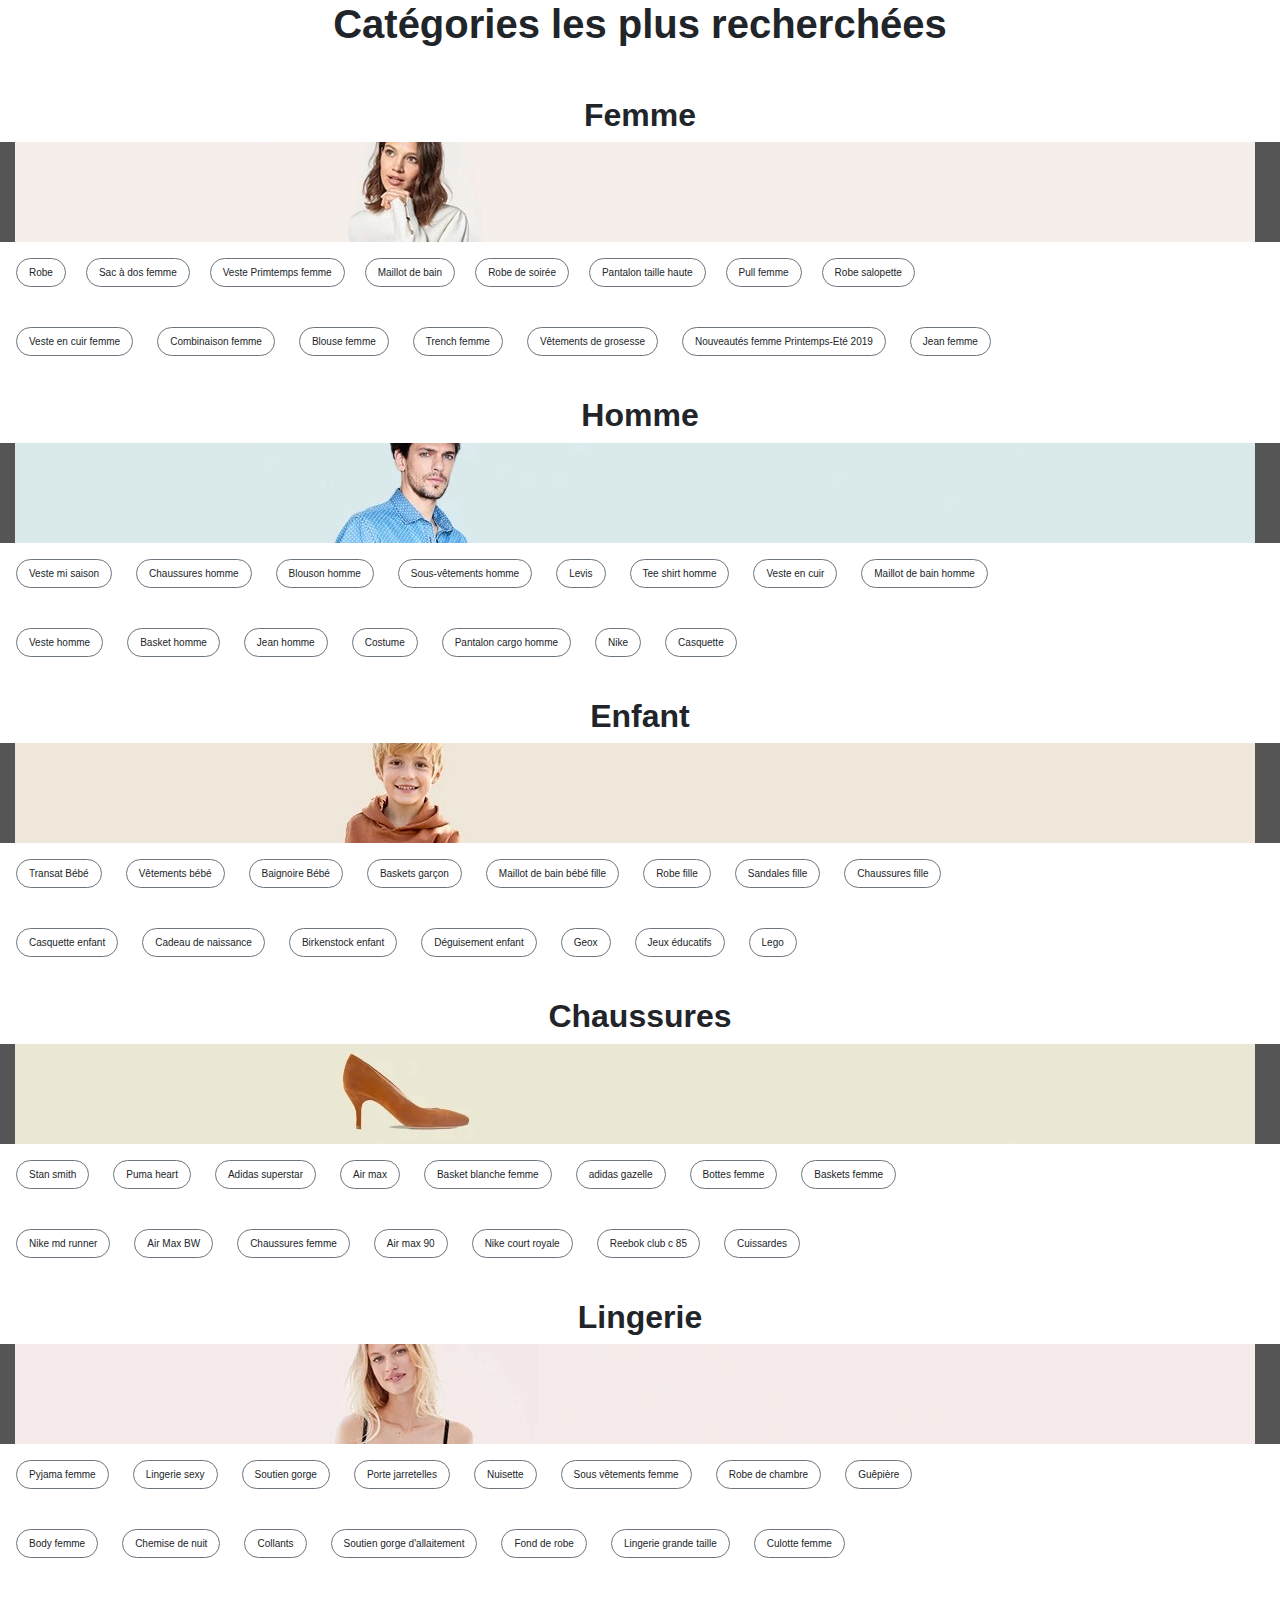
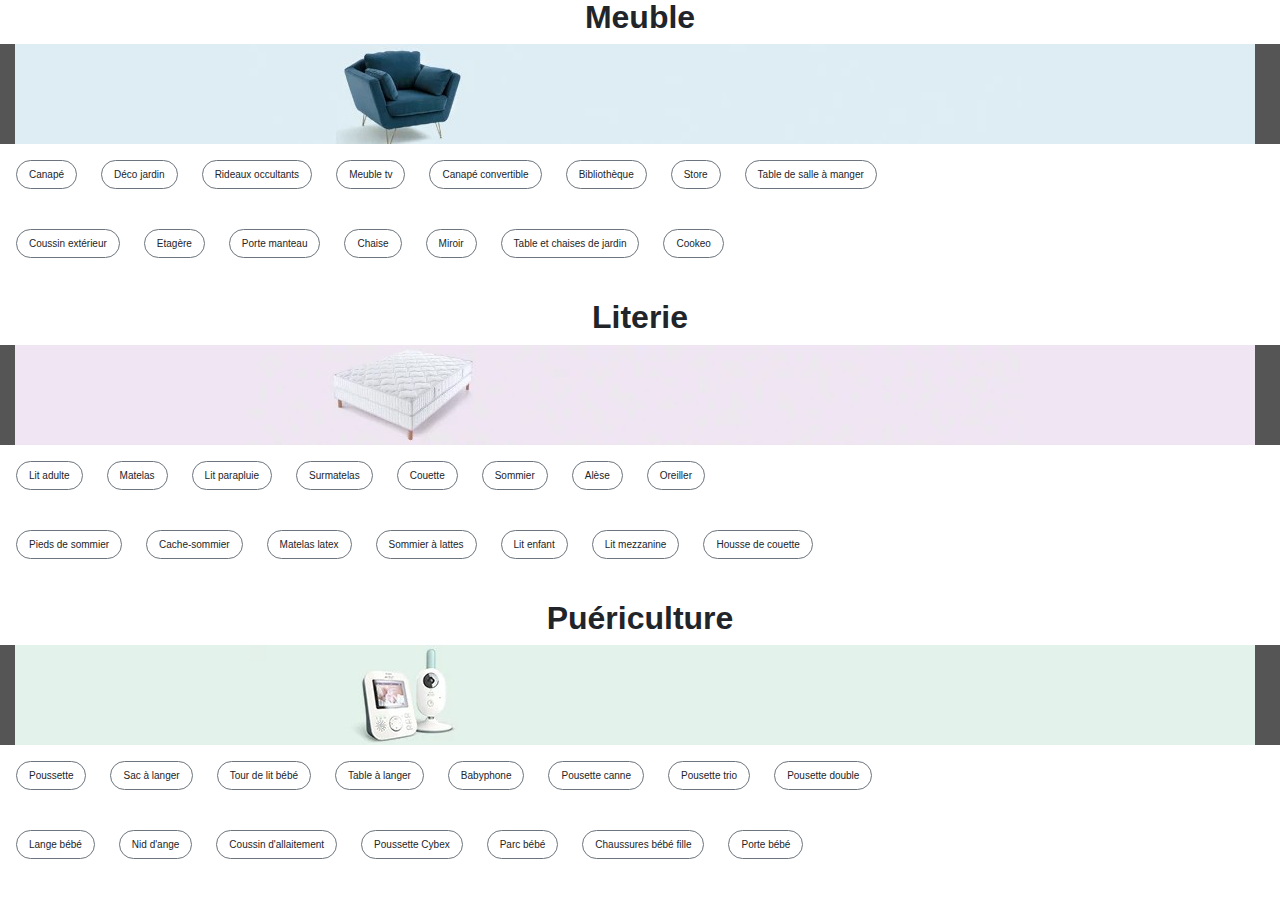
<file: index2.html>
<!doctype html>
<html lang="fr">
<head>
  <meta charset="utf-8" />
  <meta name="viewport" content="width=device-width, initial-scale=1, shrink-to-fit=no">
  <link rel="stylesheet" href="https://stackpath.bootstrapcdn.com/bootstrap/4.3.1/css/bootstrap.min.css" integrity="sha384-ggOyR0iXCbMQv3Xipma34MD+dH/1fQ784/j6cY/iJTQUOhcWr7x9JvoRxT2MZw1T" crossorigin="anonymous" />
  <link rel="stylesheet" href="style.css" />
</head>
<body>
  <!--PARTIE CATEGORIES LES PLUS RECHERCHER-->
  <h1 class="text-center font-weight-bold">Catégories les plus recherchées</h1>
  <div class="d-block p-1  bg-white">
  </div>
  <!--BLOC FEMME-->
  <h2 class="text-center font-weight-bold">Femme</h2>
  <div class="container-fluid"><p><img src="femme.jpg" class="img-fluid" alt="Responsive image"></p>
  </div>
  <div class="d-flex align-content-center flex-wrap">
    <button type="button" class="btn btn-white mr-1 ml-3 rounded-pill border border-secondary ">Robe</button>
    <button type="button" class="btn btn-white mr-1 ml-3 rounded-pill border border-secondary">Sac à dos femme</button>
    <button type="button" class="btn btn-white mr-1 ml-3 rounded-pill border border-secondary ">Veste Primtemps femme</button>
    <button type="button" class="btn btn-white mr-1 ml-3 rounded-pill border border-secondary">Maillot de bain</button>
    <button type="button" class="btn btn-white mr-1 ml-3 rounded-pill border border-secondary">Robe de soirée</button>
    <button type="button" class="btn btn-white  mr-1 ml-3 rounded-pill border border-secondary">Pantalon taille haute</button>
    <button type="button" class="btn btn-white  mr-1 ml-3 rounded-pill border border-secondary">Pull femme</button>
    <button type="button" class="btn btn-white mr-1 ml-3 rounded-pill border border-secondary">Robe salopette</button>

  </div>
  <div class="d-block p-1  bg-white">
  </div>
  <div class="d-flex align-content-center flex-wrap">
    <button type="button" class="btn btn-white mr-2 ml-3 rounded-pill border border-secondary">Veste en cuir femme</button>
    <button type="button" class="btn btn-white mr-2 ml-3 rounded-pill border border-secondary">Combinaison femme</button>
    <button type="button" class="btn btn-white mr-2 ml-3 rounded-pill border border-secondary">Blouse femme</button>
    <button type="button" class="btn btn-white mr-2 ml-3 rounded-pill border border-secondary"> Trench femme</button>
    <button type="button" class="btn btn-white mr-2 ml-3 rounded-pill border border-secondary">Vêtements de grosesse</button>
    <button type="button" class="btn btn-white  mr-2 ml-3 rounded-pill border border-secondary">Nouveautés femme Printemps-Eté 2019</button>
    <button type="button" class="btn btn-white  mr-1 ml-3 rounded-pill border border-secondary">Jean femme</button>
  </div>
  <!--BLOC HOMME-->
  <div class="d-block p-1  bg-white">
  </div>
  <h2 class="text-center font-weight-bold">Homme</h2>
  <div class="container-fluid"><p><img src="homme.jpg" class="img-fluid" alt="Responsive image"></p>
  </div>
  <div class="d-flex align-content-center flex-wrap">
    <button type="button" class="btn btn-white mr-2 ml-3 rounded-pill border border-secondary ">Veste mi saison</button>
    <button type="button" class="btn btn-white mr-2 ml-3 rounded-pill border border-secondary">Chaussures homme</button>
    <button type="button" class="btn btn-white mr-2 ml-3 rounded-pill border border-secondary">Blouson homme</button>
    <button type="button" class="btn btn-white mr-2 ml-3 rounded-pill border border-secondary">Sous-vêtements homme</button>
    <button type="button" class="btn btn-white mr-2 ml-3 rounded-pill border border-secondary">Levis</button>
    <button type="button" class="btn btn-white  mr-2 ml-3 rounded-pill border border-secondary">Tee shirt homme</button>
    <button type="button" class="btn btn-white  mr-2 ml-3 rounded-pill border border-secondary">Veste en cuir</button>
    <button type="button" class="btn btn-white mr-2 ml-3 rounded-pill border border-secondary">Maillot de bain homme</button>

  </div>
  <div class="d-block p-1  bg-white">
  </div>
  <div class="d-flex align-content-center flex-wrap">
    <button type="button" class="btn btn-white mr-2 ml-3 rounded-pill border border-secondary">Veste homme</button>
    <button type="button" class="btn btn-white mr-2 ml-3 rounded-pill border border-secondary">Basket homme</button>
    <button type="button" class="btn btn-white mr-2 ml-3 rounded-pill border border-secondary">Jean homme</button>
    <button type="button" class="btn btn-white mr-2 ml-3 rounded-pill border border-secondary">Costume</button>
    <button type="button" class="btn btn-white mr-2 ml-3 rounded-pill border border-secondary">Pantalon cargo homme</button>
    <button type="button" class="btn btn-white  mr-2 ml-3 rounded-pill border border-secondary">Nike</button>
    <button type="button" class="btn btn-white  mr-2 ml-3 rounded-pill border border-secondary">Casquette</button>
  </div>
  <div class="d-block p-1  bg-white">
  </div>
  <!--BLOC ENFANT-->
  <h2 class="text-center font-weight-bold">Enfant</h2>
  <div class="container-fluid"><p><img src="enfant.jpg" class="img-fluid" alt="Responsive image"></p>
  </div>
  <div class="d-flex align-content-center flex-wrap">
    <button type="button" class="btn btn-white mr-2 ml-3 rounded-pill border border-secondary ">Transat Bébé</button>
    <button type="button" class="btn btn-white mr-2 ml-3 rounded-pill border border-secondary">Vêtements bébé</button>
    <button type="button" class="btn btn-white mr-2 ml-3 rounded-pill border border-secondary">Baignoire Bébé</button>
    <button type="button" class="btn btn-white mr-2 ml-3 rounded-pill border border-secondary">Baskets garçon</button>
    <button type="button" class="btn btn-white mr-2 ml-3 rounded-pill border border-secondary">Maillot de bain bébé fille</button>
    <button type="button" class="btn btn-white  mr-2 ml-3 rounded-pill border border-secondary">Robe fille</button>
    <button type="button" class="btn btn-white  mr-2 ml-3 rounded-pill border border-secondary">Sandales fille</button>
    <button type="button" class="btn btn-white mr-2 ml-3 rounded-pill border border-secondary">Chaussures fille</button>

  </div>
  <div class="d-block p-1  bg-white">
  </div>
  <div class="d-flex align-content-center flex-wrap">
    <button type="button" class="btn btn-white mr-2 ml-3 rounded-pill border border-secondary">Casquette enfant</button>
    <button type="button" class="btn btn-white mr-2 ml-3 rounded-pill border border-secondary">Cadeau de naissance</button>
    <button type="button" class="btn btn-white mr-2 ml-3 rounded-pill border border-secondary">Birkenstock enfant</button>
    <button type="button" class="btn btn-white mr-2 ml-3 rounded-pill border border-secondary">Déguisement enfant</button>
    <button type="button" class="btn btn-white mr-2 ml-3 rounded-pill border border-secondary">Geox</button>
    <button type="button" class="btn btn-white  mr-2 ml-3 rounded-pill border border-secondary">Jeux éducatifs</button>
    <button type="button" class="btn btn-white  mr-2 ml-3 rounded-pill border border-secondary"> Lego</button>
  </div>
  <div class="d-block p-1  bg-white">
  </div>
  <!--BLOC CHAUSSURES-->
  <h2 class="text-center font-weight-bold">Chaussures</h2>
  <div class="container-fluid"><p><img src="chaussures.jpg" class="img-fluid" alt="Responsive image"></p>
  </div>
  <div class="d-flex align-content-center flex-wrap">
    <button type="button" class="btn btn-white mr-2 ml-3 rounded-pill border border-secondary ">Stan smith</button>
    <button type="button" class="btn btn-white mr-2 ml-3 rounded-pill border border-secondary">Puma heart</button>
    <button type="button" class="btn btn-white mr-2 ml-3 rounded-pill border border-secondary">Adidas superstar</button>
    <button type="button" class="btn btn-white mr-2 ml-3 rounded-pill border border-secondary">Air max</button>
    <button type="button" class="btn btn-white mr-2 ml-3 rounded-pill border border-secondary"> Basket blanche femme</button>
    <button type="button" class="btn btn-white  mr-2 ml-3 rounded-pill border border-secondary">adidas gazelle</button>
    <button type="button" class="btn btn-white  mr-2 ml-3 rounded-pill border border-secondary">Bottes femme</button>
    <button type="button" class="btn btn-white mr-2 ml-3 rounded-pill border border-secondary">Baskets femme</button>
  </div>
  <div class="d-block p-1  bg-white">
  </div>
  <div class="d-flex align-content-center flex-wrap">
    <button type="button" class="btn btn-white mr-2 ml-3 rounded-pill border border-secondary">Nike md runner</button>
    <button type="button" class="btn btn-white mr-2 ml-3 rounded-pill border border-secondary">Air Max BW</button>
    <button type="button" class="btn btn-white mr-2 ml-3 rounded-pill border border-secondary">Chaussures femme</button>
    <button type="button" class="btn btn-white mr-2 ml-3 rounded-pill border border-secondary">Air max 90</button>
    <button type="button" class="btn btn-white mr-2 ml-3 rounded-pill border border-secondary">Nike court royale</button>
    <button type="button" class="btn btn-white  mr-2 ml-3 rounded-pill border border-secondary">Reebok club c 85</button>
    <button type="button" class="btn btn-white  mr-2 ml-3 rounded-pill border border-secondary">Cuissardes</button>
  </div>
  <div class="d-block p-1  bg-white">
  </div>
  <!--BLOC LINGERIE-->
  <h2 class="text-center font-weight-bold">Lingerie</h2>
  <div class="container-fluid"><p><img src="lingerie.jpg" class="img-fluid" alt="Responsive image"></p>
  </div>
  <div class="d-flex align-content-center flex-wrap">
    <button type="button" class="btn btn-white mr-2 ml-3 rounded-pill border border-secondary ">Pyjama femme</button>
    <button type="button" class="btn btn-white mr-2 ml-3 rounded-pill border border-secondary">Lingerie sexy</button>
    <button type="button" class="btn btn-white mr-2 ml-3 rounded-pill border border-secondary">Soutien gorge</button>
    <button type="button" class="btn btn-white mr-2 ml-3 rounded-pill border border-secondary">Porte jarretelles</button>
    <button type="button" class="btn btn-white mr-2 ml-3 rounded-pill border border-secondary">Nuisette</button>
    <button type="button" class="btn btn-white  mr-2 ml-3 rounded-pill border border-secondary">Sous vêtements femme</button>
    <button type="button" class="btn btn-white  mr-2 ml-3 rounded-pill border border-secondary">Robe de chambre</button>
    <button type="button" class="btn btn-white mr-2 ml-3 rounded-pill border border-secondary">Guêpière</button>
  </div>
  <div class="d-block p-1  bg-white">
  </div>
  <div class="d-flex align-content-center flex-wrap">
    <button type="button" class="btn btn-white mr-2 ml-3 rounded-pill border border-secondary">Body femme</button>
    <button type="button" class="btn btn-white mr-2 ml-3 rounded-pill border border-secondary">Chemise de nuit</button>
    <button type="button" class="btn btn-white mr-2 ml-3 rounded-pill border border-secondary">Collants</button>
    <button type="button" class="btn btn-white mr-2 ml-3 rounded-pill border border-secondary">Soutien gorge d'allaitement</button>
    <button type="button" class="btn btn-white mr-2 ml-3 rounded-pill border border-secondary">Fond de robe</button>
    <button type="button" class="btn btn-white  mr-2 ml-3 rounded-pill border border-secondary">Lingerie grande taille</button>
    <button type="button" class="btn btn-white  mr-2 ml-3 rounded-pill border border-secondary">Culotte femme</button>
  </div>
  <div class="d-block p-1  bg-white">
  </div>
  <!--BLOC MEUBLE-->
  <h2 class="text-center font-weight-bold">Meuble</h2>
  <div class="container-fluid"><p><img src="meuble.jpg" class="img-fluid" alt="Responsive image"></p>
  </div>
  <div class="d-flex align-content-center flex-wrap">
    <button type="button" class="btn btn-white mr-2 ml-3 rounded-pill border border-secondary ">Canapé</button>
    <button type="button" class="btn btn-white mr-2 ml-3 rounded-pill border border-secondary">Déco jardin</button>
    <button type="button" class="btn btn-white mr-2 ml-3 rounded-pill border border-secondary">Rideaux occultants</button>
    <button type="button" class="btn btn-white mr-2 ml-3 rounded-pill border border-secondary">Meuble tv</button>
    <button type="button" class="btn btn-white mr-2 ml-3 rounded-pill border border-secondary">Canapé convertible</button>
    <button type="button" class="btn btn-white  mr-2 ml-3 rounded-pill border border-secondary">Bibliothèque</button>
    <button type="button" class="btn btn-white  mr-2 ml-3 rounded-pill border border-secondary">Store</button>
    <button type="button" class="btn btn-white mr-2 ml-3 rounded-pill border border-secondary">Table de salle à manger</button>
  </div>
  <div class="d-block p-1  bg-white">
  </div>
  <div class="d-flex align-content-center flex-wrap">
    <button type="button" class="btn btn-white mr-2 ml-3 rounded-pill border border-secondary">Coussin extérieur</button>
    <button type="button" class="btn btn-white mr-2 ml-3 rounded-pill border border-secondary">Etagère</button>
    <button type="button" class="btn btn-white mr-2 ml-3 rounded-pill border border-secondary">Porte manteau</button>
    <button type="button" class="btn btn-white mr-2 ml-3 rounded-pill border border-secondary">Chaise</button>
    <button type="button" class="btn btn-white mr-2 ml-3 rounded-pill border border-secondary">Miroir</button>
    <button type="button" class="btn btn-white  mr-2 ml-3 rounded-pill border border-secondary">Table et chaises de jardin</button>
    <button type="button" class="btn btn-white  mr-2 ml-3 rounded-pill border border-secondary">Cookeo</button>
  </div>
  <div class="d-block p-1  bg-white">
  </div>
  <!--BLOC LITERIE-->
  <h2 class="text-center font-weight-bold">Literie</h2>
  <div class="container-fluid"><p><img src="literie.jpg" class="img-fluid" alt="Responsive image"></p>
  </div>
  <div class="d-flex align-content-center flex-wrap">
    <button type="button" class="btn btn-white mr-2 ml-3 rounded-pill border border-secondary ">Lit adulte</button>
    <button type="button" class="btn btn-white mr-2 ml-3 rounded-pill border border-secondary">Matelas</button>
    <button type="button" class="btn btn-white mr-2 ml-3 rounded-pill border border-secondary">Lit parapluie</button>
    <button type="button" class="btn btn-white mr-2 ml-3 rounded-pill border border-secondary">Surmatelas</button>
    <button type="button" class="btn btn-white mr-2 ml-3 rounded-pill border border-secondary">Couette</button>
    <button type="button" class="btn btn-white  mr-2 ml-3 rounded-pill border border-secondary">Sommier</button>
    <button type="button" class="btn btn-white  mr-2 ml-3 rounded-pill border border-secondary">Alèse</button>
    <button type="button" class="btn btn-white mr-2 ml-3 rounded-pill border border-secondary">Oreiller</button>
  </div>
  <div class="d-block p-1  bg-white">
  </div>
  <div class="d-flex align-content-center flex-wrap">
    <button type="button" class="btn btn-white mr-2 ml-3 rounded-pill border border-secondary">Pieds de sommier</button>
    <button type="button" class="btn btn-white mr-2 ml-3 rounded-pill border border-secondary">Cache-sommier</button>
    <button type="button" class="btn btn-white mr-2 ml-3 rounded-pill border border-secondary">Matelas latex</button>
    <button type="button" class="btn btn-white mr-2 ml-3 rounded-pill border border-secondary">Sommier à lattes</button>
    <button type="button" class="btn btn-white mr-2 ml-3 rounded-pill border border-secondary">Lit enfant</button>
    <button type="button" class="btn btn-white  mr-2 ml-3 rounded-pill border border-secondary">Lit mezzanine</button>
    <button type="button" class="btn btn-white  mr-2 ml-3 rounded-pill border border-secondary">Housse de couette</button>
  </div>
  <div class="d-block p-1  bg-white">
  </div>
  <!--BLOC PUERICULTURE-->
  <h2 class="text-center font-weight-bold">Puériculture</h2>
  <div class="container-fluid"><p><img src="pueri.jpg" class="img-fluid" alt="Responsive image"></p>
  </div>
  <div class="d-flex align-content-center flex-wrap">
    <button type="button" class="btn btn-white mr-2 ml-3 rounded-pill border border-secondary ">Poussette</button>
    <button type="button" class="btn btn-white mr-2 ml-3 rounded-pill border border-secondary">Sac à langer</button>
    <button type="button" class="btn btn-white mr-2 ml-3 rounded-pill border border-secondary">Tour de lit bébé</button>
    <button type="button" class="btn btn-white mr-2 ml-3 rounded-pill border border-secondary">Table à langer</button>
    <button type="button" class="btn btn-white mr-2 ml-3 rounded-pill border border-secondary">Babyphone</button>
    <button type="button" class="btn btn-white  mr-2 ml-3 rounded-pill border border-secondary">Pousette canne</button>
    <button type="button" class="btn btn-white  mr-2 ml-3 rounded-pill border border-secondary">Pousette trio</button>
    <button type="button" class="btn btn-white mr-2 ml-3 rounded-pill border border-secondary">Pousette double</button>
  </div>
  <div class="d-block p-1  bg-white">
  </div>
  <div class="d-flex align-content-center flex-wrap">
    <button type="button" class="btn btn-white mr-2 ml-3 rounded-pill border border-secondary">Lange bébé</button>
    <button type="button" class="btn btn-white mr-2 ml-3 rounded-pill border border-secondary">Nid d'ange</button>
    <button type="button" class="btn btn-white mr-2 ml-3 rounded-pill border border-secondary">Coussin d'allaitement</button>
    <button type="button" class="btn btn-white mr-2 ml-3 rounded-pill border border-secondary">Poussette Cybex</button>
    <button type="button" class="btn btn-white mr-2 ml-3 rounded-pill border border-secondary">Parc bébé</button>
    <button type="button" class="btn btn-white  mr-2 ml-3 rounded-pill border border-secondary">Chaussures bébé fille</button>
    <button type="button" class="btn btn-white  mr-2 ml-3 rounded-pill border border-secondary">Porte bébé</button>
  </div>
  <div class="d-block p-1  bg-white">
  </div>















  <script src="https://code.jquery.com/jquery-3.3.1.slim.min.js" integrity="sha384-q8i/X+965DzO0rT7abK41JStQIAqVgRVzpbzo5smXKp4YfRvH+8abtTE1Pi6jizo" crossorigin="anonymous"></script>
  <script src="https://cdnjs.cloudflare.com/ajax/libs/popper.js/1.14.7/umd/popper.min.js" integrity="sha384-UO2eT0CpHqdSJQ6hJty5KVphtPhzWj9WO1clHTMGa3JDZwrnQq4sF86dIHNDz0W1" crossorigin="anonymous"></script>
  <script src="https://stackpath.bootstrapcdn.com/bootstrap/4.3.1/js/bootstrap.min.js" integrity="sha384-JjSmVgyd0p3pXB1rRibZUAYoIIy6OrQ6VrjIEaFf/nJGzIxFDsf4x0xIM+B07jRM" crossorigin="anonymous"></script>
</body>
</html>
</file>
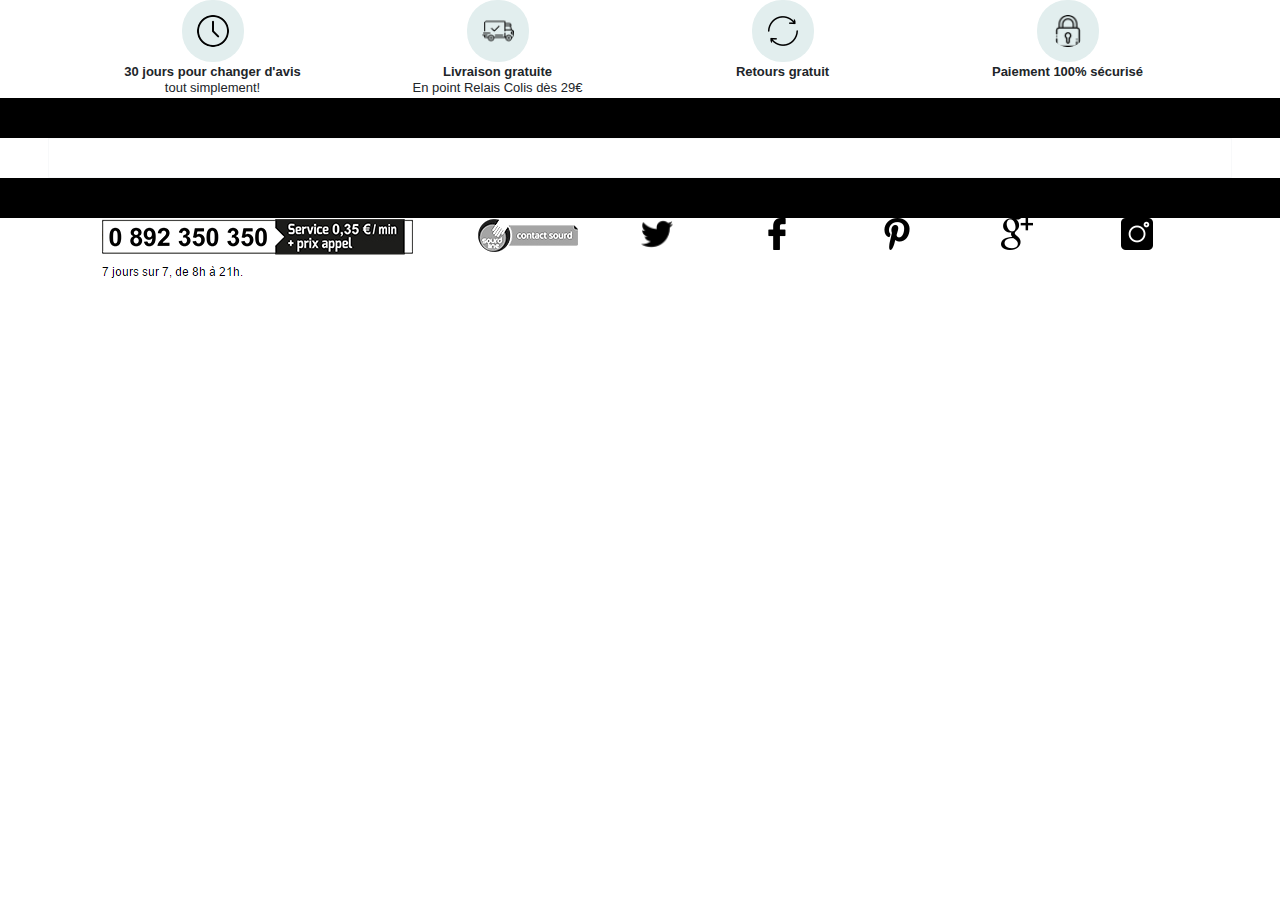
<file: index3.html>
<!doctype html>
<html lang="fr">

<head>
  <meta charset="utf-8" />
  <link rel="stylesheet" href="https://stackpath.bootstrapcdn.com/bootstrap/4.3.1/css/bootstrap.min.css" integrity="sha384-ggOyR0iXCbMQv3Xipma34MD+dH/1fQ784/j6cY/iJTQUOhcWr7x9JvoRxT2MZw1T" crossorigin="anonymous" />
  <meta name="viewport" content="width=device-width, initial-scale=1, shrink-to-fit=no" />
  <link rel="stylesheet" href="style.css"/>

</head>
<body>
<!--PARTIE 1 du footer-->
<footer>
<div class="container ">
  <div class="row">
    <div class="col-sm stude mr-3 ml-3 ">
      <img src="clock.png" class=" img-responsive iconfoot" title="iconehorloge"  alt="Responsive image horloge"  />
      <p class="font-weight-bold text-center p1">30 jours pour changer d'avis</p>
      <p class="text-center p2">tout simplement!</p>
    </div>
    <div class="col-sm stude mr-3 ml-3 ">
      <img src="camion.png" class=" img-responsive iconfoot" title="iconecamion"  alt="Responsive image horloge"  />
      <p class="font-weight-bold text-center p1">Livraison gratuite</p>
      <p class="text-center p2">En point Relais Colis dès 29€</p>
    </div>
    <div class="col-sm stude mr-3 ml-3 ">
      <img src="recycle.png" class=" img-responsive iconfoot" title="iconerecycle"  alt="Responsive image horloge"  />
      <p class="font-weight-bold text-center p1">Retours gratuit</p>

    </div>
    <div class="col-sm stude mr-3 ml-3 ">
      <img src="lock.png" class=" img-responsive iconfoot" title="iconecadenas"  alt="Responsive image horloge"  />
      <p class="font-weight-bold text-center p1">Paiement 100% sécurisé</p>

    </div>
  </div>
</div>
<div class="d-block p-3  text-white section">
</div>
<div class="d-block mr-5 ml-5 bg-white  text-white border border-light">
</div>
<div class="d-block p-3  text-white section">
</div>
<!--PARTIE AVEC LES RESEAUX SOCIAUX-->
<div class="container ">
  <div class="row">
    <div class="col-sm stude mr-3 ml-3 ">
      <img src="num.gif" class=" img-responsive " title="iconehorloge"  alt="Responsive image horloge"  />
      </div>
      <div class="col-sm stude mr-3 ml-3 ">
        <img src="sourdine.gif" class=" img-responsive " title="iconehorloge"  alt="Responsive image horloge"  />
        </div>
        <div class="col-sm stude mr-3 ml-3 ">
          <img src="twitter.png" class=" img-responsive " title="iconehorloge"  alt="Responsive image horloge"  />
          </div>
          <div class="col-sm stude mr-3 ml-3 ">
            <img src="facebook.png" class=" img-responsive " title="iconehorloge"  alt="Responsive image horloge"  />
            </div>
            <div class="col-sm stude mr-3 ml-3 ">
              <img src="pinterest.png" class=" img-responsive " title="iconehorloge"  alt="Responsive image horloge"  />
              </div>
              <div class="col-sm stude mr-3 ml-3 ">
                <img src="google.png" class=" img-responsive " title="iconehorloge"  alt="Responsive image horloge"  />
                </div>
                <div class="col-sm stude mr-3 ml-3 ">
                  <img src="instagram.png" class=" img-responsive " title="iconehorloge"  alt="Responsive image horloge"  />
                  </div>












</footer>
<script src="https://code.jquery.com/jquery-3.3.1.slim.min.js" integrity="sha384-q8i/X+965DzO0rT7abK41JStQIAqVgRVzpbzo5smXKp4YfRvH+8abtTE1Pi6jizo" crossorigin="anonymous"></script>
<script src="https://cdnjs.cloudflare.com/ajax/libs/popper.js/1.14.7/umd/popper.min.js" integrity="sha384-UO2eT0CpHqdSJQ6hJty5KVphtPhzWj9WO1clHTMGa3JDZwrnQq4sF86dIHNDz0W1" crossorigin="anonymous"></script>
<script src="https://stackpath.bootstrapcdn.com/bootstrap/4.3.1/js/bootstrap.min.js" integrity="sha384-JjSmVgyd0p3pXB1rRibZUAYoIIy6OrQ6VrjIEaFf/nJGzIxFDsf4x0xIM+B07jRM" crossorigin="anonymous"></script>
</body>
</html>
</file>
<file: style.css>
/*PARTIE HEADER*/

  /*LE BLOC NOIR*/
  .d-block
  {
    background-color: black;
    height:40px;
  }

  /*LA NAV BARRE AVEC LE LOGO*/





  /*LA NAV AVEC VENTES FLASH ACTIVE*/

  .vflash
  {
    background-color: #e23655 !important;
  }

  .elementnav
  {
    color: black;
    font-size: 13px;
}


/*PARTIE BODY*/


body {
	background-color: #ffffff;
}


header {
	background-color: #ffffff;
}

#img1
{
position: relative;
width: 150%;
height: 100%;
}

.catalog
{
	margin-top: 0;
margin-bottom: 20px;
font-size: 26px;
font-weight: bold;
text-align: center;
}

#bloc1
{
 position: relative;
 left: 6%;
 }

 #bloc2
 {
 	position: relative;
 	left: 15%;
 }

#bloc3
{
	position: absolute;
	top: 365%;
	left: -4%;
}

#p1
{
	text-align: right;
width: 100%;
padding-left: 35%;
position: absolute;
left: -45%;
top : 373%;
}

#button0
{
	margin-top: 10px;
background: transparent;
border: solid 1px #010101;
padding: 14px 40px;
font: 600 14px 'Source Sans Pro',arial;
    font-family: "Source Sans Pro", arial;
color: #010101;
position: relative;
left: 35%;
}

#carousel2 
{
	background-image:none !important;
   filter:none !important;
   position: relative;
   left: 9%;
}

.glyphicon.glyphicon-chevron-right
{
   color:black; 
   }
   
  #chevron1, #chevron2
   {
   	margin-left : 10%;
   	color:black;
   } 

.nand 
{
text-align: center;
}

#police1
{
	color: #E23655;
	font-family: 'Sacramento',arial!important;
text-align: center;

}

#police2
{
	text-align: center;
	font-size: 13px;
	letter-spacing: 0.8px;
	font-family: arial;
	color: #010101!important;

}

#img6a 
{
	position: relative;
	left: 0%;
}

#img6b
{
	position: absolute;
	top: 500%;
	left: 57%;
}

#img6c
{
	position: absolute;
	top: 500%;
	left: 76%;
}

#img6d
{
	position: absolute;
	top: 560%;
	left: 57%;
}

#img6e
{
	position: absolute;
	top: 560%;
	left: 76%;
}

#button1
{
	margin-top: 10px;
background: transparent;
border: solid 1px #010101;
padding: 14px 40px;
font: 600 14px 'Source Sans Pro',arial;
    font-family: "Source Sans Pro", arial;
color: #010101;
position: absolute;
left: 17%;
top: 597%;
}

#button2
{
	margin-top: 10px;
background: transparent;
border: solid 1px #010101;
padding: 14px 40px;
font: 600 14px 'Source Sans Pro',arial;
    font-family: "Source Sans Pro", arial;
color: #010101;
position: absolute;
left: 30%;
top: 597%;
}

#img7a
{
position: absolute;
	top: 655%;
	left: 6%;
}

#img7b
{
	position: absolute;
	top: 665%;
	left: 52.5%;
}

#p2
{
text-align: left;
width: 50%;
margin-bottom: 24px;
font-family: 'Source Sans Pro',Arial,sans-serif !important;
position: absolute;
top: 725%;
left: 43%;
}

#button3
{
	margin-top: 10px;
background: transparent;
border: solid 1px #010101;
padding: 14px 40px;
font: 600 14px 'Source Sans Pro',arial;
    font-family: "Source Sans Pro", arial;
color: #010101;
position: absolute;
left: 43%;
top: 738%;
}

#carousel4
{
	background-image:none !important;
   filter:none !important;
   position: relative;
   left: 9%;
}

#img9a
{
	position: absolute;
	left: 6%;
}

#img9b
{
	position: absolute;
	left: 44%;
	top: 880%;
}

#p3
{
	text-align: left;
	font-size: 13.5px;
margin-bottom: 15px;
font-family: 'Source Sans Pro',Arial,sans-serif !important;
position: absolute;
top: 937%;
left: 43%;
}

#button4
{
	margin-top: 10px;
background: transparent;
border: solid 1px #010101;
padding: 14px 40px;
font: 600 14px 'Source Sans Pro',arial;
    font-family: "Source Sans Pro", arial;
color: #010101;
position: absolute;
left: 43%;
top: 947%;
}

#module
{
	background-color: #f5eeeb;
	position: absolute;
	top: 965%;
	left: 0%;
	right: 0%;
}

#catalog4
{
	position: relative;
	left: 15%;
}

#p4
{
text-align: center;
font-family: 'Source Sans Pro',Arial,sans-serif !important;
font-size: 13.5px;
position: absolute;
left: 9%;
top: 27%;
}

#img10a
{
	position: relative;
	left: -4%;
	top: 47%;
}

#button5
{
	margin-top: 10px;
background: transparent;
border: solid 1px #010101;
padding: 14px 40px;
font: 600 14px 'Source Sans Pro',arial;
    font-family: "Source Sans Pro", arial;
color: #010101;
position: absolute;
left: 13.5%;
top: 80%;
}

#img10b
{
position: relative;
	left: 15%;
	top: 5%;	
}

#img11a
{
	position: absolute;
	left: 6%;
}

#img11b
{
	position: absolute;
	left: 43%;
	top: 1085%;
}

#p5
{
	text-align: left;
	font-size: 13.5px;
margin-bottom: 15px;
font-family: 'Source Sans Pro',Arial,sans-serif !important;
position: absolute;
top: 1142.5%;
left: 43%;
}

#button6
{
	margin-top: 10px;
background: transparent;
border: solid 1px #010101;
padding: 14px 40px;
font: 600 14px 'Source Sans Pro',arial;
    font-family: "Source Sans Pro", arial;
color: #010101;
position: absolute;
left: 43%;
top: 1152.5%;

}

#module0
{
	background-color: #f3f3f3;
	position: absolute;
	top: 1170%;
	left: 0%;
	right: 0%;
}

#catalog7
{
	position: relative;
	left: 65%;
	top: %;
}

#p6
{
	text-align: center;
font-family: 'Source Sans Pro',Arial,sans-serif !important;
font-size: 12.5px;
position: absolute;
left: 68%;
top: 42.5%;
}

#img12a
{
	position: relative;
	top: 3%;
	left: -32.5%;
}


#button7
{
	margin-top: 10px;
background: transparent;
border: solid 1px #010101;
padding: 14px 40px;
font: 600 14px 'Source Sans Pro',arial;
    font-family: "Source Sans Pro", arial;
color: #010101;
position: absolute;
left: 70.5%;
top: 60.5%;
}




/* Modification class btn bootstrap */


.btn{

	border-radius:0rem;
}


/*PARTIE CATEGORIES LES PLUS RECHERCHER*/
.btn
{
  font-size: 10px;
}

/* 1ERE PARTIE FOOTER & LES ICONES RESEAUX SOCIAUX*/

/*LES ICONES TWITTER ETC*/

.iconfoot
{
  padding: 15px 15px 15px 15px;
  display: block;
  margin-left: auto;
  margin-right: auto;
  background-color: #e2eeee;
  border-radius: 30px;
}

/*LES PARAGRAPHES SOUS LES ICONES DE CONDITIONS*/
.p1
{
  font-size: 13px;
}

.p2
{
  margin: -20px 0 0 0;
  font-size: 13px;
}

/*LE BLOC NOIR*/
.d-block1
{
  background-color: black;
  height:40px;
}

/*suite footer*/
.container-fluid{
  background-color: #555555;
}

.Services{
  font-family: 'Source Sans Pro',Arial,sans-serif;
  color: #b3acac;
  font-size: 0.7rem;
 line-height: 0.8rem;
}

h4{
  font-weight: bold;
  margin-top: 30px;
  font-size: 10px;
  color: #b3acac;
  text-transform: uppercase;
}

hr{
  background-color: #d8d8d8;
  margin-left: 1px;
  width: 50px;
}

#colFormLabelSm{
  height: 40px;
  width: 200px;
  border-radius: 0px;
}
/*footer link*/
#container2{
  background-color: none;
}

.Infotxt{
  font-family: 'Source Sans Pro',Arial,sans-serif;
  color: #b3acac;
  font-size: 0.7rem;
 line-height: 0.8rem;
  margin-top: 30px;
}

.condition{
  font-weight: bold;
  font-size: 0.7rem;
}
</file>
